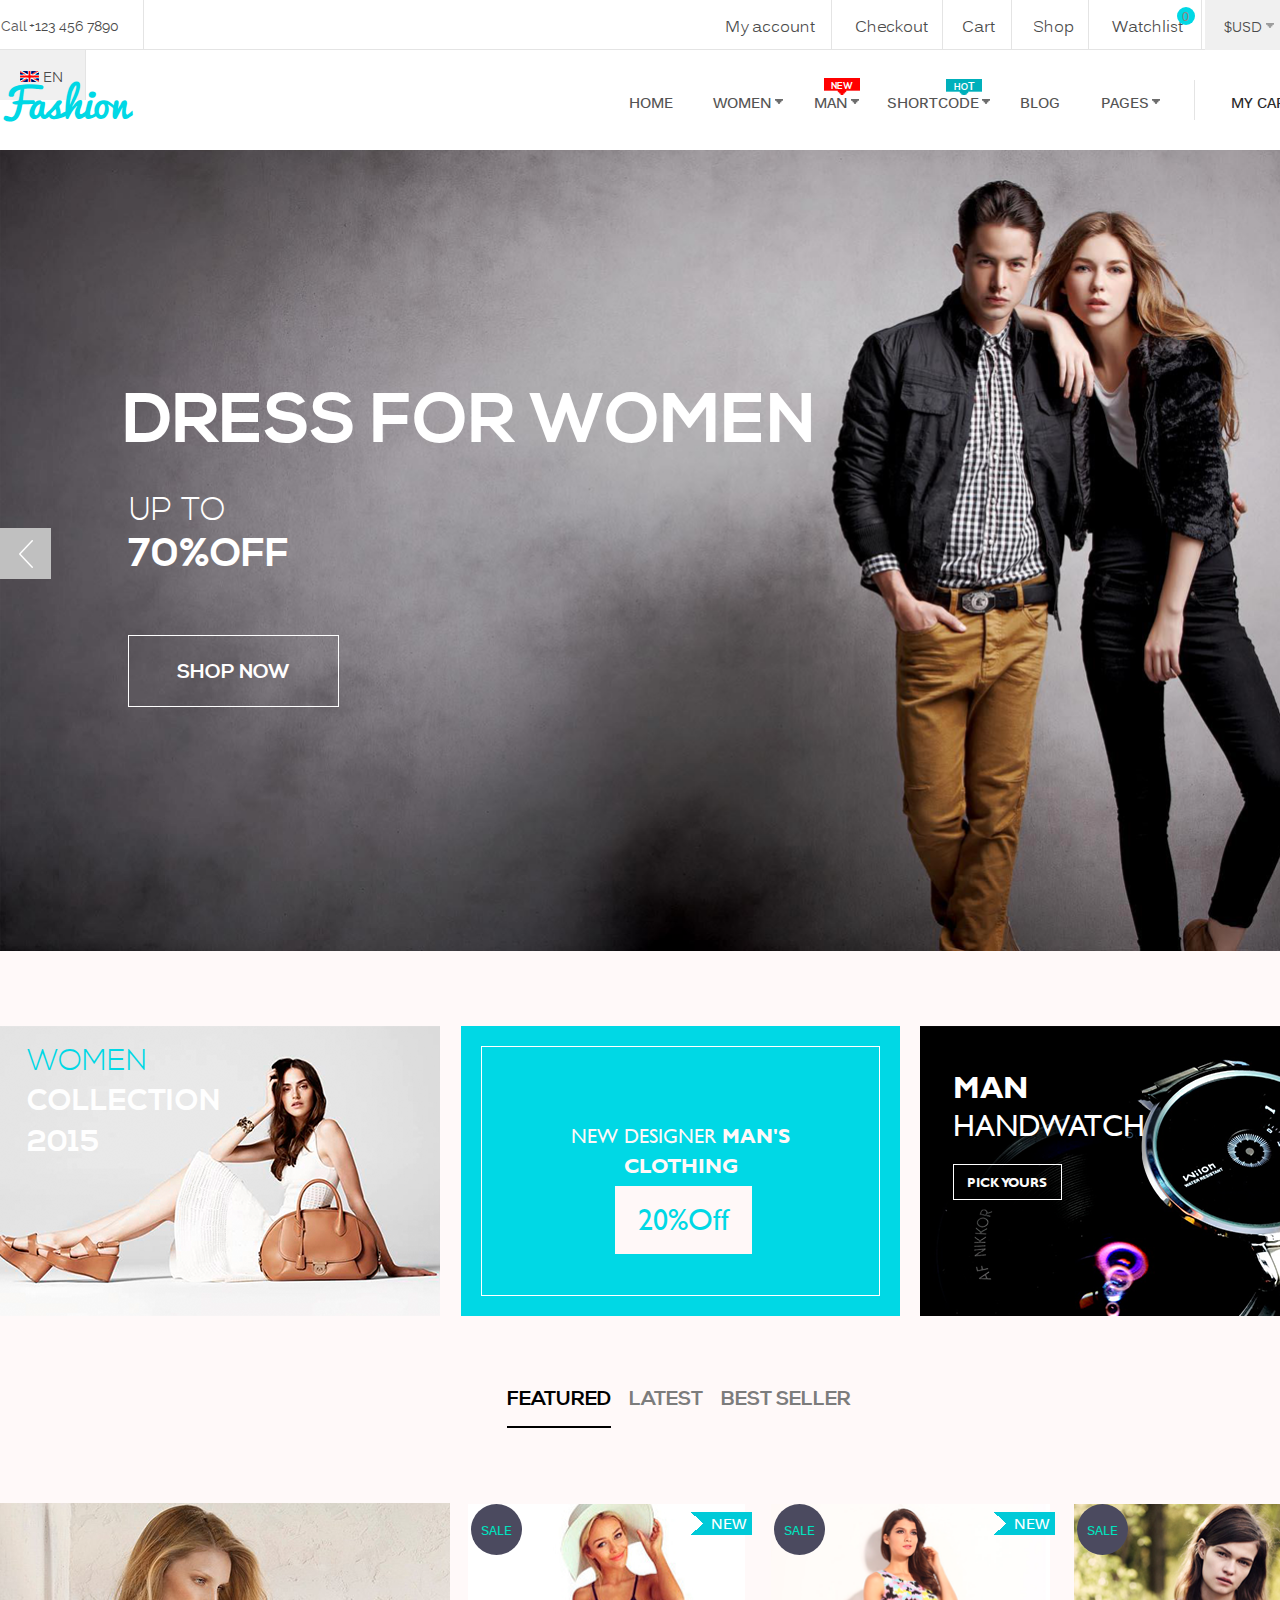
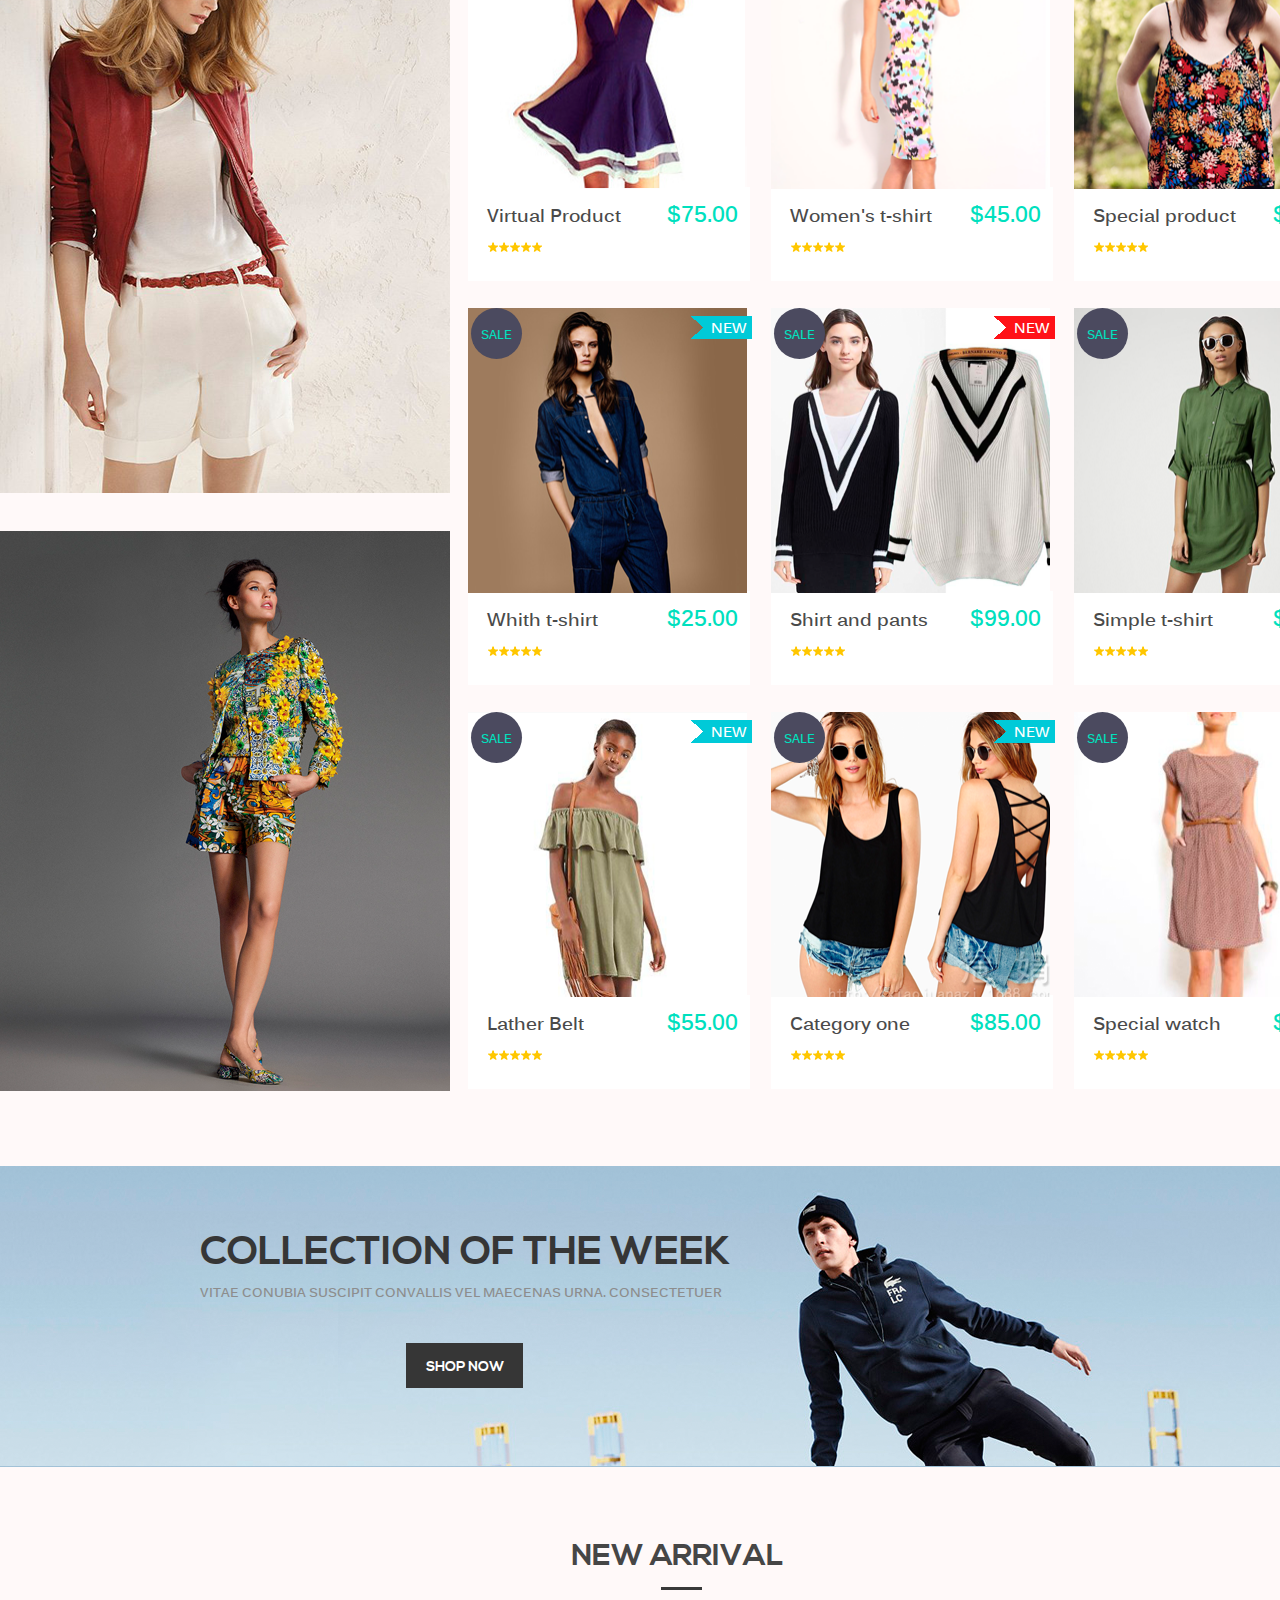
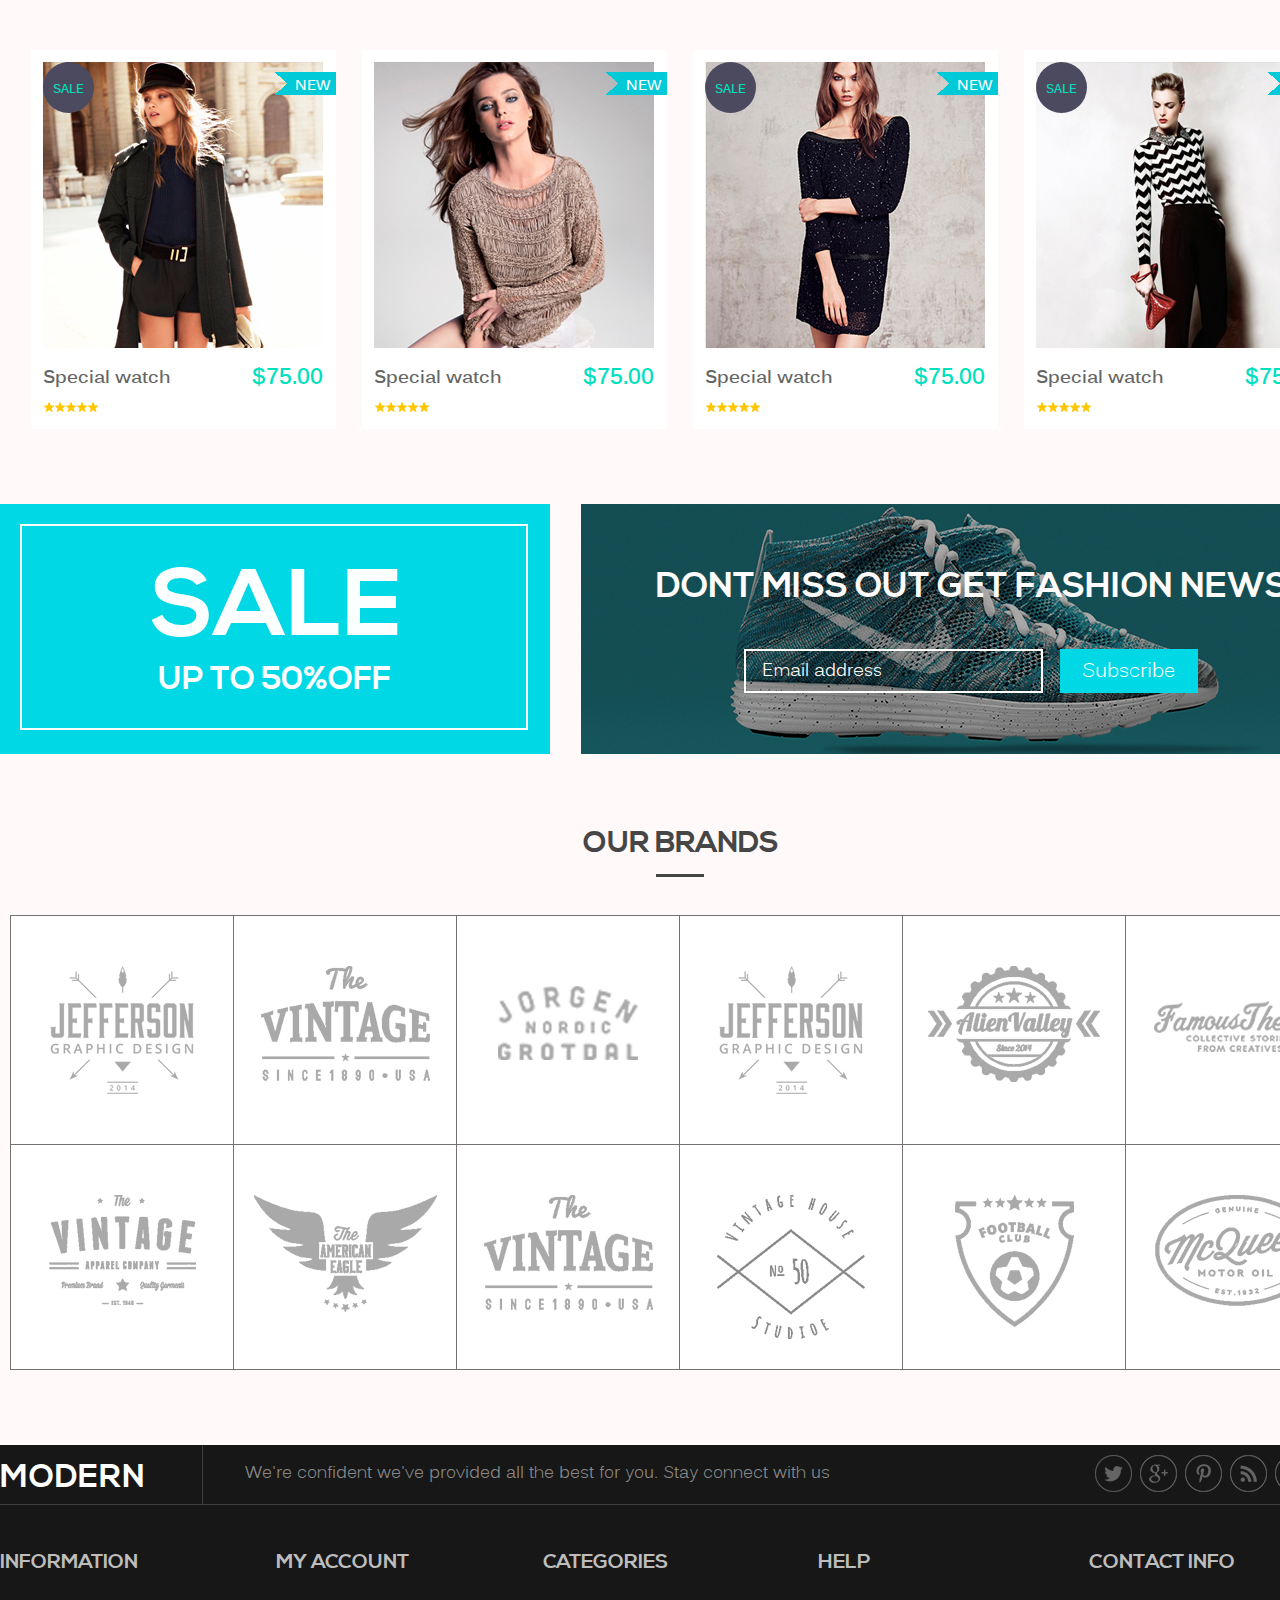
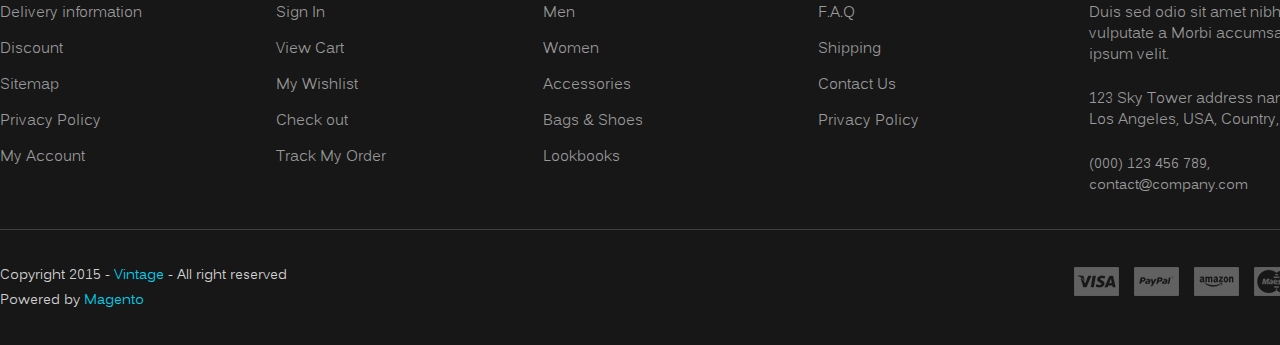
<file: fashion/index.html>
<!DOCTYPE html>
<html>
<head>
	<title>Fashion e-commerce</title>
	<meta charset="utf-8 />
	<meta name='viewport' content='width=device-width'/>
	<meta http-equiv="X-UA-Compatible content="IE=edge />
	<link rel="stylesheet" href="/fashion/css/reset.css"/>
	<link rel="stylesheet" href="/fashion/css/bootstrap.css"/>
	<link rel="stylesheet" href="/fashion/css/base.css"/>
	<link rel="stylesheet" href="/fashion/css/module.css"/>
	<link rel="stylesheet" href="/fashion/css/cosmetic.css"/>
	<script src='/fashion/js/jquery.js' type='text/javascript'></script>
	<script src='/fashion/js/plugin_tabs.js' type='text/javascript'></script>
	<script src='/fashion/js/plugin_stars.js' type='text/javascript'></script>
	<script src='/fashion/js/script_header.js' type='text/javascript'></script>
	<script src='/fashion/js/script_home.js' type='text/javascript'></script>
	<script src='/fashion/js/script_adaptive.js' type='text/javascript'></script>
</head>
<body>

	<div class="wrapper">
		<!--.content-->
		<div class='menu_hidden' id='menu_hidden'>
			<img id='arrow_menu' src='/fashion/img/cross.png'/>
			<div class='menu_hidden_list'>
				<a href='http://zlydnev.ru/fashion/'>WOMEN</a>
				<a href='http://zlydnev.ru/fashion/'>MEN</a>
				<a href='http://zlydnev.ru/fashion/'>ACCESSORIES</a>
				<a href='http://zlydnev.ru/fashion/'>BAGS & SHOES</a>
				<a href='http://zlydnev.ru/fashion/'>LOOKBOOKS</a>
				<a href='http://zlydnev.ru/fashion/' class='full_version'>Полная версия сайта</a>
			</div>
		</div>
		
	<div class='header'>
		<div class='header-1'>
			<div class='header-1_norm'>
			<div class='headbox1 callme'>
				<div class='text'>
					Call<a href='tel:1234567890'><span>+123 456 7890</span></a>
				</div>
			</div>
			<div class='headbox1 account'>
				<a href='#' class='text'>My account</a>
			</div>
			<div class='headbox1 checkout'>
				<a href='#' class='text'>Checkout</a>
			</div>
			<div class='headbox1 cart'>
				<a href='#' class='text'>Cart</a>
			</div>
			<div class='headbox1 shop'>
				<a href='#' class='text'>Shop</a>
			</div>
			<div class='headbox1 watchlist'>
				<a href='#' class='text'>Watchlist</a>	
				<div class='goods watchgoods watch_zeroicon'>0</div>
			</div>
			<div class='headbox1 currency'>
				<div class='small_arrow_menu'>
				<a>
				<div class='dollar'>
					$
				</div>
				<div class='text'>
					USD
				</div>
				</a>
					<div class='gray_arrow'>
						<div class='showCurrency'>
							<a href='#' class='sign'>&#163;GBP</a>
							<a href='#' class='sign'>&#8364;EUR</a>
							<a href='#' class='sign'>&#165;JPY</a>
							<a href='#' class='sign'>&#8355;CFP</a>
						</div>
					</div>
				</div>
			</div>
			<div class='headbox1 language'>
				<div class='flag'></div>
				<div class='text'>
					<a href='#'>EN</a>
				</div>
			</div>
		</div>
		</div>
		
		<div class='header-2'>
		<div class='header-2_norm'>
			<div class='logo'>
				<a href='http://zlydnev.ru/fashion/'>Fashion</a>
			</div>
			<div class='home'>
				<a href='http://zlydnev.ru/fashion/' class='kalinga_bold'>HOME</a>
			</div>
			<div class='women'>
			<div class='small_arrow_menu'>
				<a href='#' class='text kalinga_bold'>WOMEN</a>
				<div class='black_arrow'>
					<div class='nav_show women_show'>
						<a href='http://zlydnev.ru/fashion/product.php'>Blouses</a>
						<a href='http://zlydnev.ru/fashion/product.php'>Skirts</a>
						<a href='http://zlydnev.ru/fashion/product.php'>Shoes</a>
					</div>
				</div>
			</div>
			</div>
			<div class='man'>
				<div class='sticker new_small'>NEW</div>
				<a href='#' class='text kalinga_bold'>MAN</a>
				<div class='black_arrow'>
					<div class='nav_show man_show'>
						<a href='http://zlydnev.ru/fashion/product.php'>T-shirts</a>
						<a href='http://zlydnev.ru/fashion/product.php'>Pants</a>
						<a href='http://zlydnev.ru/fashion/product.php'>Costumes</a>
					</div>
				</div>
			</div>
			<div class='shortcode'>
				<div class='sticker hot'>HO<span>T</span></div>
				<a href='#' class='text'>SHORTCODE</a>
				<div class='black_arrow'>
					<div class='nav_show shortcode_show'>
						<a href='http://zlydnev.ru/fashion/product.php'>T-shirts</a>
						<a href='http://zlydnev.ru/fashion/product.php'>Pants</a>
						<a href='http://zlydnev.ru/fashion/product.php'>Costumes</a>
					</div>
				</div>
			</div>
			<div class='blog'>
				<a href='http://zlydnev.ru/fashion/' class='text kalinga_bold'>BLOG</a>
			</div>
			<div class='pages'>
				<a href='#' class='text kalinga_bold'>PAGES</a>
				<div class='black_arrow'>
					<div class='nav_show pages_show'>
						<a href='http://zlydnev.ru/fashion/product.php'>Blouses</a>
						<a href='http://zlydnev.ru/fashion/product.php'>Skirts</a>
						<a href='http://zlydnev.ru/fashion/product.php'>Shoes</a>
					</div>
				</div>
			</div>
			<div class='my_cart'>
				<a href='#' class='text kalinga_bold'>MY CART</a>
			</div>
			<div class='buy'>
				<a href='#' class='buy_cart'></a>
				<div class='zeroicon'>0</div>
			</div>
			<input type='text' placeholder='Search' class='inputSearch'/>
			<div class='search'>
				<div class='loupe'></div>
			</div>
		</div>
		</div>
	</div>
		
		<div class='arrow_header'></div>
		
		<div class='content'>
			<div class='content-1'>
				<div class='slider'>
					<div class='slider_butt slider_butt_1 left'>
						<div class='slider_arrow left'></div>
					</div>
				
					<div class='slider_butt slider_butt_1 right'>
						<div class='slider_arrow right'></div>
					</div>
					<div class='slides'>
						<div class='slide shown first_slide'>
							<img src='/fashion/img/banner1.png'/>
							<div class='title'>DRESS FOR WOMEN</div>
							<div class='text1'>UP TO</div>
							<div class='text2'>70%OFF</div>
							<a href='http://zlydnev.ru/fashion/product.php' class='link'>SHOP NOW</a>
						</div>
						<div class='slide'>
							<img src='/fashion/img/slide2.jpg'/>
							<div class='title'>AUTUMN 2015</div>
							<div class='text1'>UP TO</div>
							<div class='text2'>50%OFF</div>
							<a href='http://zlydnev.ru/fashion/index_angular.php' class='link'>SHOP NOW</a>
						</div>
						<div class='slide slide3'>
							<img src='/fashion/img/slide5.jpg'/>
							<div class='title'>NEW COLLECTION 2016</div>
							<div class='text1'></div>
							<div class='text2'></div>
							<a href='/' class='link'>SHOP NOW</a>
						</div>
						<div class='clear'></div>
					</div>
				</div>
			</div>
			
			
			
			<div class='content-2'>
				<a href='/' class='banner2'>
					<img src='/fashion/img/photo1.png'/>
					<div class='text1'>
						WOMEN
					</div>
					<div class='text2'>
						COLLECTION<br>
						2015
					</div>
				</a>
				
				<a href='/' class='banner3'>
					<div class='banner3_layer'>
						<div class='text'>
							NEW DESIGNER <span>MAN'S<br>
							CLOTHING</span>
						</div>
						<div class='discount'>20%Off</div>
					</div>
				</a>
				
				<div class='banner4'>
					<img src='/fashion/img/photo2.png'/>
					<div class='text1'>MAN</div>
					<div class='text2'>HANDWATCH</div>
					<a href='/'>PICK YOURS</a>
				</div>
				<div class='clear'></div>
			</div>
			
			
			<div class='content-3'>
				
					<div class='part1'>
						<div class='photo1'>
							<img src='/fashion/img/photo3.png'/>
						</div>
						<div class='photo2'>
							<img src='/fashion/img/photo4.png'/>
						</div>
					</div>
					<div class='part2 product plugin_stars'>
						<div class='tabs2'>
							<ul class='tabs_list2'>
								<li class='featured_list'>FEATURED</li>
								<li class='latest_list'>LATEST</li>
								<li class='bestseller_list'>BEST SELLER</li>
							</ul>
							<div class='clear'></div>
							<div class='tabs_content'>
								<div class='tab featured'>
									
											<div class='box box1'>
												<div class='img'>
													<img src='/fashion/img/photo5.png'/>
													<div class='box_hover'>
														<div class='addlayer'></div>
														<a class='square add'><div class='add_cart_layer'></div></a>
														<a class='square favor'><div class='add_favor'></div></a>
													</div>
												</div>
												<div class='sale'>SALE</div>
												<div class='new'>NEW</div>
												<div class='text'>
													<a href='http://zlydnev.ru/fashion/product.php' class='title'>Virtual Product</a>
													<div class='price'>$75.00</div>
													<div class='clear'></div>
													<div class='stars'>
														<div class='star star_yes'></div>
														<div class='star star_yes'></div>
														<div class='star star_yes'></div>
														<div class='star star_yes'></div>
														<div class='star star_yes'></div>
													</div>
												</div>
											</div>
											<div class='box box2'>
												<div class='img'>
													<img src='/fashion/img/photo6.png'/>
													<div class='box_hover'>
														<div class='addlayer'></div>
														<a class='square add'><div class='add_cart_layer'></div></a>
														<a class='square favor'><div class='add_favor'></div></a>
													</div>
												</div>
												<div class='sale'>SALE</div>
												<div class='new'>NEW</div>
												<div class='text'>
													<a href='http://zlydnev.ru/fashion/product.php' class='title'>Women's t-shirt</a>
													<div class='price'>$45.00</div>
													<div class='clear'></div>
													<div class='stars'>
														<div class='star star_yes'></div>
														<div class='star star_yes'></div>
														<div class='star star_yes'></div>
														<div class='star star_yes'></div>
														<div class='star star_yes'></div>
													</div>
												</div>
											</div>
											<div class='box box3'>
												<div class='img'>
													<img src='/fashion/img/photo7.png'/>
													<div class='box_hover'>
														<div class='addlayer'></div>
														<a class='square add'><div class='add_cart_layer'></div></a>
														<a class='square favor'><div class='add_favor'></div></a>
													</div>
												</div>
												<div class='sale'>SALE</div>
												<div class='text'>
													<a href='http://zlydnev.ru/fashion/product.php' class='title'>Special product</a>
													<div class='price'>$72.00</div>
													<div class='clear'></div>
													<div class='stars'>
														<div class='star star_yes'></div>
														<div class='star star_yes'></div>
														<div class='star star_yes'></div>
														<div class='star star_yes'></div>
														<div class='star star_yes'></div>
													</div>
												</div>
											</div>
									
									
										<div class='box box4'>
											<div class='img'>
												<img src='/fashion/img/photo8.png'/>
												<div class='box_hover'>
													<div class='addlayer'></div>
													<a class='square add'><div class='add_cart_layer'></div></a>
													<a class='square favor'><div class='add_favor'></div></a>
												</div>
											</div>
											<div class='sale'>SALE</div>
											<div class='new'>NEW</div>
											<div class='text'>
												<a href='http://zlydnev.ru/fashion/product.php' class='title'>Whith t-shirt</a>
												<div class='price'>$25.00</div>
												<div class='clear'></div>
												<div class='stars'>
													<div class='star star_yes'></div>
													<div class='star star_yes'></div>
													<div class='star star_yes'></div>
													<div class='star star_yes'></div>
													<div class='star star_yes'></div>
												</div>
											</div>
										</div>
										<div class='box box5'>
											<div class='img'>
												<img src='/fashion/img/photo9.png'/>
												<div class='box_hover'>
													<div class='addlayer'></div>
													<a class='square add'><div class='add_cart_layer'></div></a>
													<a class='square favor'><div class='add_favor'></div></a>
												</div>
											</div>
											<div class='sale'>SALE</div>
											<div class='new new_2'>NEW</div>
											<div class='text'>
												<a href='http://zlydnev.ru/fashion/product.php' class='title'>Shirt and pants</a>
												<div class='price'>$99.00</div>
												<div class='clear'></div>
												<div class='stars'>
													<div class='star star_yes'></div>
													<div class='star star_yes'></div>
													<div class='star star_yes'></div>
													<div class='star star_yes'></div>
													<div class='star star_yes'></div>
												</div>
											</div>
										</div>
										<div class='box box6'>
											<div class='img'>
												<img src='/fashion/img/photo10.png'/>
												<div class='box_hover'>
													<div class='addlayer'></div>
													<a class='square add'><div class='add_cart_layer'></div></a>
													<a class='square favor'><div class='add_favor'></div></a>
												</div>
											</div>
											<div class='sale'>SALE</div>
											<div class='new'>NEW</div>
											<div class='text'>
												<a href='http://zlydnev.ru/fashion/product.php' class='title'>Simple t-shirt</a>
												<div class='price'>$20.00</div>
												<div class='clear'></div>
												<div class='stars'>
													<div class='star star_yes'></div>
													<div class='star star_yes'></div>
													<div class='star star_yes'></div>
													<div class='star star_yes'></div>
													<div class='star star_yes'></div>
												</div>
											</div>
										</div>
									
									
										<div class='box box7'>
											<div class='img'>
												<img src='/fashion/img/photo11.png'/>
												<div class='box_hover'>
													<div class='addlayer'></div>
													<a class='square add'><div class='add_cart_layer'></div></a>
													<a class='square favor'><div class='add_favor'></div></a>
												</div>
											</div>
											<div class='sale'>SALE</div>
											<div class='new'>NEW</div>
											<div class='text'>
												<a href='http://zlydnev.ru/fashion/product.php' class='title'>Lather Belt</a>
												<div class='price'>$55.00</div>
												<div class='clear'></div>
												<div class='stars'>
													<div class='star star_yes'></div>
													<div class='star star_yes'></div>
													<div class='star star_yes'></div>
													<div class='star star_yes'></div>
													<div class='star star_yes'></div>
												</div>
											</div>
										</div>
							
										<div class='box box8'>
											<div class='img'>
												<img src='/fashion/img/photo12.png'/>
												<div class='box_hover'>
													<div class='addlayer'></div>
													<a class='square add'><div class='add_cart_layer'></div></a>
													<a class='square favor'><div class='add_favor'></div></a>
												</div>
											</div>
											<div class='sale'>SALE</div>
											<div class='new'>NEW</div>
											<div class='text'>
												<a href='http://zlydnev.ru/fashion/product.php' class='title'>Category one</a>
												<div class='price'>$85.00</div>
												<div class='clear'></div>
												<div class='stars'>
													<div class='star star_yes'></div>
													<div class='star star_yes'></div>
													<div class='star star_yes'></div>
													<div class='star star_yes'></div>
													<div class='star star_yes'></div>
												</div>
											</div>
										</div>
							
										<div class='box box9'>
											<div class='img'>
												<img src='/fashion/img/photo13.png'/>
												<div class='box_hover'>
													<div class='addlayer'></div>
													<a class='square add'><div class='add_cart_layer'></div></a>
													<a class='square favor'><div class='add_favor'></div></a>
												</div>
											</div>
											<div class='sale'>SALE</div>
											<div class='new'>NEW</div>
											<div class='text'>
												<a href='http://zlydnev.ru/fashion/product.php' class='title'>Special watch</a>
												<div class='price'>$75.00</div>
												<div class='clear'></div>
												<div class='stars'>
													<div class='star star_yes'></div>
													<div class='star star_yes'></div>
													<div class='star star_yes'></div>
													<div class='star star_yes'></div>
													<div class='star star_yes'></div>
												</div>
											</div>
										</div>
								
									
								</div>	
								<div class='clear'></div>
								<div class='tab latest'>
									
								</div>
								<div class='tab bestseller'>
									
								</div>
							</div>
						</div>
					</div>
					<div class='clear'></div>
				
			</div><!--.content-3-->
	
			
			<div class='content-4'>
				<div class='banner5'>
					<img src='/fashion/img/banner2.png'/>
					<div class='title'>COLLECTION OF THE WEEK</div>
					<div class='text'>VITAE CONUBIA SUSCIPIT CONVALLIS VEL MAECENAS URNA. CONSECTETUER</div>
					<a href='http://zlydnev.ru/fashion/shop'>SHOP NOW</a>
				</div>
			</div>
			
			
			<div class='content-5'>
				<div class='title'>
					NEW ARRIVAL
					<div class='line'></div>
				</div>
				<div class='product newBoxes plugin_stars'>
					<div class='boxes'>
						<div class='img'>
							<img src='/fashion/img/photo14.png'/>
							<div class='box_hover2'>
								<div class='addlayer addlayer2'></div>
								<a class='square add'><div class='add_cart_layer'></div></a>
								<a class='square favor'><div class='add_favor'></div></a>
							</div>
						</div>
						<div class='sale sale_bottom'>SALE</div>
						<div class='new new_bottom'>NEW</div>
						<a href='http://zlydnev.ru/fashion/product.php' class='title_good'>Special watch</a>
						<div class='price_good'>$75.00</div>
						<div class='clear'></div>
						<div class='stars stars_bottom'>
							<div class='star star_yes'></div>
							<div class='star star_yes'></div>
							<div class='star star_yes'></div>
							<div class='star star_yes'></div>
							<div class='star star_yes'></div>
						</div>
					</div>
				
					<div class='boxes'>
						<div class='img'>
							<img src='/fashion/img/photo15.png'/>
							<div class='box_hover2'>
								<div class='addlayer addlayer2'></div>
								<a class='square add'><div class='add_cart_layer'></div></a>
								<a class='square favor'><div class='add_favor'></div></a>
							</div>
						</div>
						<div class='new new_bottom'>NEW</div>
						<a href='http://zlydnev.ru/fashion/product.php' class='title_good'>Special watch</a>
						<div class='price_good'>$75.00</div>
						<div class='clear'></div>
						<div class='stars stars_bottom'>
							<div class='star star_yes'></div>
							<div class='star star_yes'></div>
							<div class='star star_yes'></div>
							<div class='star star_yes'></div>
							<div class='star star_yes'></div>
						</div>
					</div>
					
				
					<div class='boxes'>
						<div class='img'>
							<img src='/fashion/img/photo16.png'/>
							<div class='box_hover2'>
								<div class='addlayer addlayer2'></div>
								<a class='square add'><div class='add_cart_layer'></div></a>
								<a class='square favor'><div class='add_favor'></div></a>
							</div>
						</div>
						<div class='sale sale_bottom'>SALE</div>
						<div class='new new_bottom'>NEW</div>
						<a href='http://zlydnev.ru/fashion/product.php' class='title_good'>Special watch</a>
						<div class='price_good'>$75.00</div>
						<div class='clear'></div>
						<div class='stars stars_bottom'>
							<div class='star star_yes'></div>
							<div class='star star_yes'></div>
							<div class='star star_yes'></div>
							<div class='star star_yes'></div>
							<div class='star star_yes'></div>
						</div>
					</div>
					

					<div class='boxes boxes4'>
						<div class='img'>
							<img src='/fashion/img/photo17.png'/>
							<div class='box_hover2'>
								<div class='addlayer addlayer2'></div>
								<a class='square add'><div class='add_cart_layer'></div></a>
								<a class='square favor'><div class='add_favor'></div></a>
							</div>
						</div>
						<div class='sale sale_bottom'>SALE</div>
						<div class='new new_bottom'>NEW</div>
						<a href='http://zlydnev.ru/fashion/product.php' class='title_good'>Special watch</a>
						<div class='price_good'>$75.00</div>
						<div class='clear'></div>
						<div class='stars stars_bottom'>
							<div class='star star_yes'></div>
							<div class='star star_yes'></div>
							<div class='star star_yes'></div>
							<div class='star star_yes'></div>
							<div class='star star_yes'></div>
						</div>
					</div>
				</div>
				<div class='clear'></div>
			</div>
			
			
			<div class='content-6'>
				<div class='banner6'>
					<a href='/' class='banner6_block'>
						<div class='banner6_text1'>SALE</div>
						<div class='banner6_text2'>UP TO 50%OFF</div>
					</a>
				</div>
				<div class='banner7'>
					<img src='/fashion/img/banner3.png'/>
					<div class='title'>DONT MISS OUT GET FASHION NEWS</div>
					<form method='post' name='Subscribe'>
						<div class='email'>
							<input name='email' placeholder='Email address'/>
						</div>
						<a href='http://zlydnev.ru/fashion/form.php'>Subscribe</a>
					</form>
				</div>
				<div class='clear'></div>
			</div>
			
			
			<div class='content-7'>
				<div class='title'>
					OUR BRANDS
					<div class='line'></div>
				</div>
				<div class='brands'>
					<a href='#' class='brand'>
						<img src='/fashion/img/logo1.png'/>
					</a>
					<a href='#' class='brand'>
						<img src='/fashion/img/logo6.png'/>
					</a>
					<a href='#' class='brand'>
						<img class='jorg' src='/fashion/img/logo2.png'/>
					</a>
					<a href='#' class='brand'>
						<img src='/fashion/img/logo1.png'/>
					</a>
					<a href='#' class='brand'>
						<img src='/fashion/img/logo4.png'/>
					</a>
					<a href='#' class='brand brand_last'>
						<img class='famous' src='/fashion/img/logo5.png'/>
					</a>
					<a href='#' class='brand'>
						<img src='/fashion/img/logo7.png'/>
					</a>
					<a href='#' class='brand'>
						<img src='/fashion/img/logo8.png'/>
					</a>
					<a href='#' class='brand'>
						<img src='/fashion/img/logo6.png'/>
					</a>
					<a href='#' class='brand'>
						<img src='/fashion/img/logo9.png'/>
					</a>
					<a href='#' class='brand'>
						<img src='/fashion/img/logo10.png'/>
					</a>
					<a href='#' class='brand brand_last'>
						<img src='/fashion/img/logo11.png'/>
					</a>
					<div class='clear'></div>
				</div>
			</div>
			
			
		</div>
		
	</div><!--.wrapper -->
	
	<div class='footer'>
			<div class='footer-1'>
			<div class='footer-1-norm'>
				<div class='style'>
					<div class='text'>
						MODERN
					</div>
				</div>
				<div class='motto'>
					<div class='text'>
						We're confident we've provided all the best for you. Stay connect with us
					</div>			
				</div>
				<div class='social'>
					<a href='#' class='twit'></a>
					<a href='#' class='google'></a>
					<a href='#' class='pint'></a>
					<a href='#' class='rss'></a>
					<a href='#' class='link'></a>
					<a href='#' class='facebook'></a>
					<div class='clear'></div>
				</div>
			</div>
			</div>
			<div class='footer-2'>
			<div class='footer-2-norm'>
				<div class='footer-2-col info'>
					<h1>INFORMATION</h1>
					<a href='/'>Delivery information</a>
					<a href='/'>Discount</a>
					<a href='/'>Sitemap</a>
					<a href='/'>Privacy Policy</a>
					<a href='/'>My Account</a>
				</div>
				<div class='footer-2-col my_acc'>
					<h1>MY ACCOUNT</h1>
					<a href='/'>Sign In</a>
					<a href='/'>View Cart</a>
					<a href='/'>My Wishlist</a>
					<a href='/'>Check out</a>
					<a href='/'>Track My Order</a>
				</div>
				<div class='footer-2-col categ'>
					<h1>CATEGORIES</h1>
					<a href='/'>Men</a>
					<a href='/'>Women</a>
					<a href='/'>Accessories</a>
					<a href='/'>Bags & Shoes</a>
					<a href='/'>Lookbooks</a>
				</div>
				<div class='footer-2-col help'>
					<h1>HELP</h1>
					<a href='/'>F.A.Q</a>
					<a href='/'>Shipping</a>
					<a href='/'>Contact Us</a>
					<a href='/'>Privacy Policy</a>
				</div>
				<div class='footer-2-col contacts'>
					<h1>CONTACT INFO</h1>
					<div class='cont1'>
						Duis sed odio sit amet nibh<br>
						vulputate a Morbi accumsan<br>
						ipsum velit.
					</div>
					<div class='cont2'>
						123 Sky Tower address name,<br>
						Los Angeles, USA, Country, 01234
					</div>
					<div class='cont3'>
						<a class='cont3_tel' href='tel:(000) 123 456 789'>(000) 123 456 789</a><div class='cont3_sign'>,</div>
						<div class='clear'></div>
						<a class='cont3_mail' href='mailto:contact@company.com'>contact@company.com</a>
					</div>
				</div>
			</div>
			</div>
			<div class='footer-3'>
				<div class='footer-3-norm'>
					<div class='copyright'>
						<div class='text'>
							Copyright 2015 - <a>Vintage</a> - All right reserved<br>
							Powered by <a>Magento</a>
						</div>
					</div>
					<div class='payment'>
						<a href='#' class='visa'></a>
						<a href='#' class='paypal'></a>
						<a href='#' class='amazon'></a>
						<a href='#' class='maestro'></a>
						<a href='#' class='amex'></a>
					</div>
				</div>
			</div>
		</div>
	
	
</body>

</html>
</file>
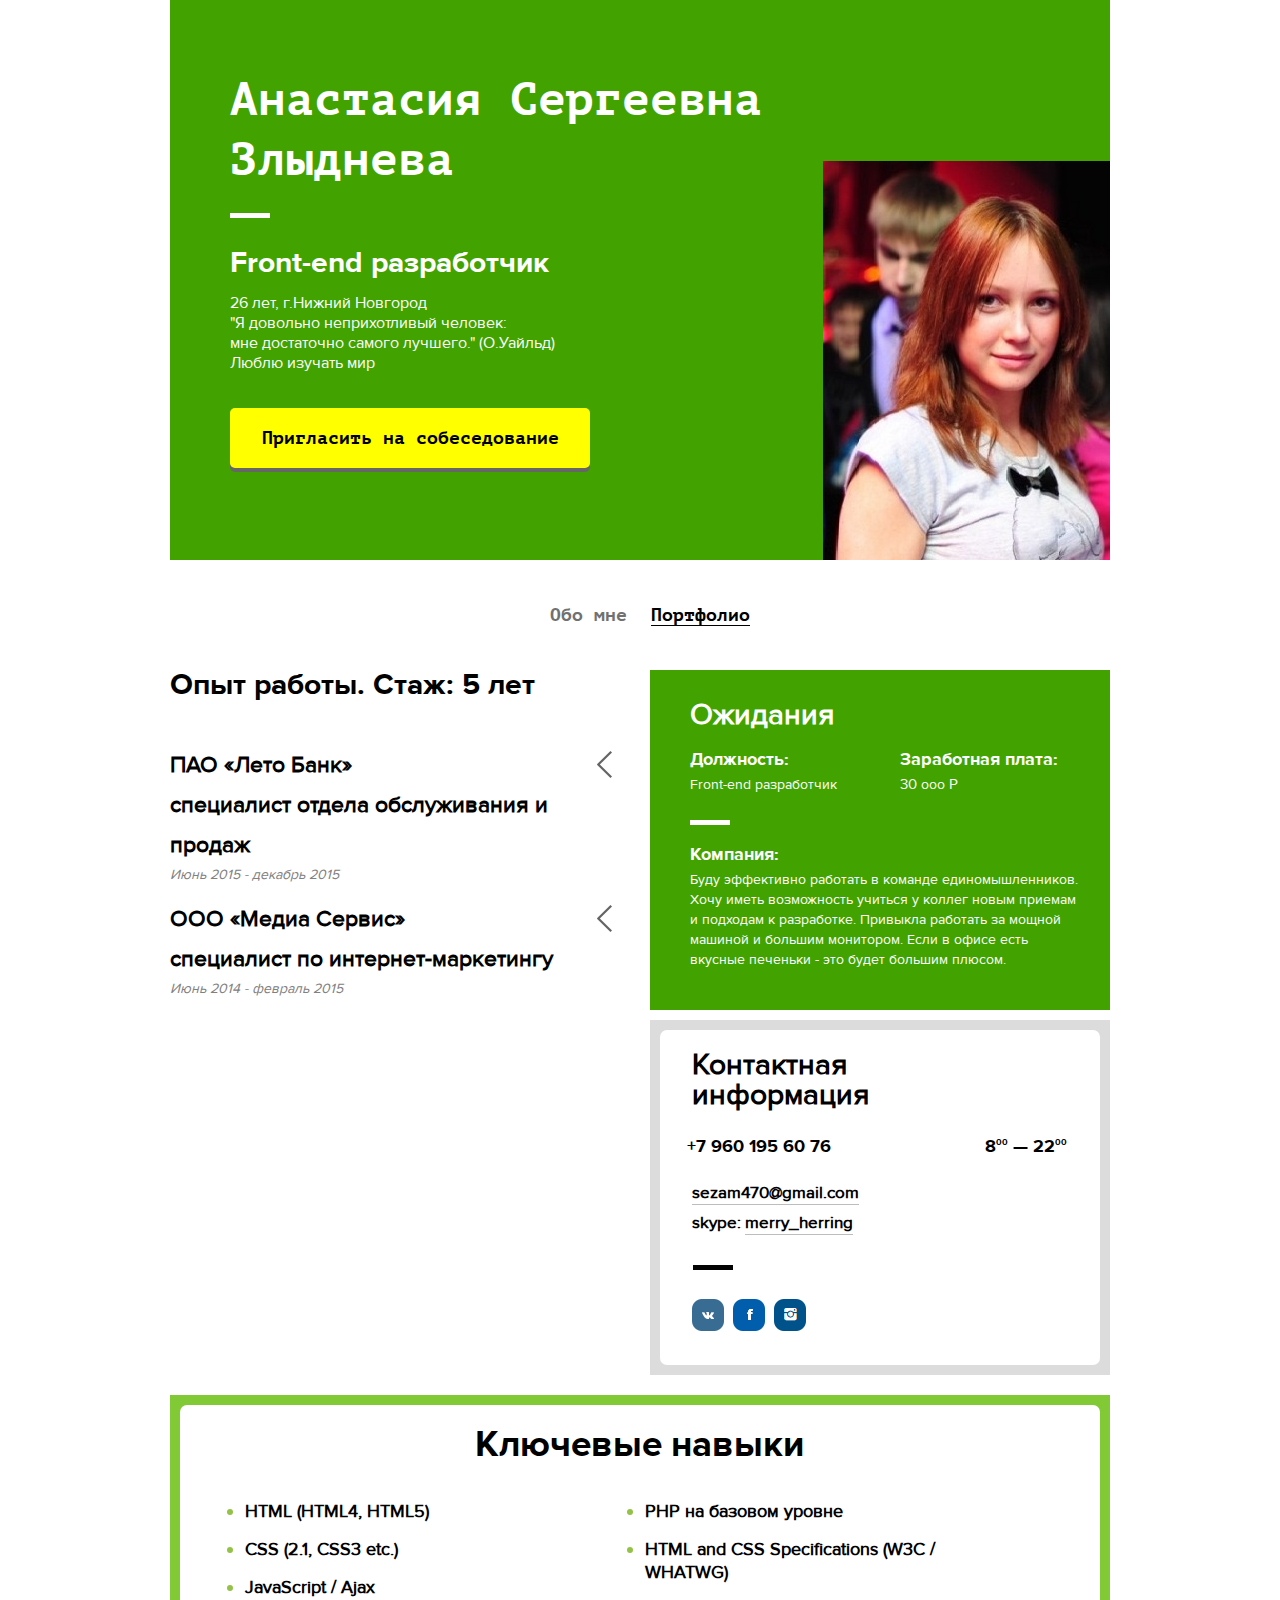
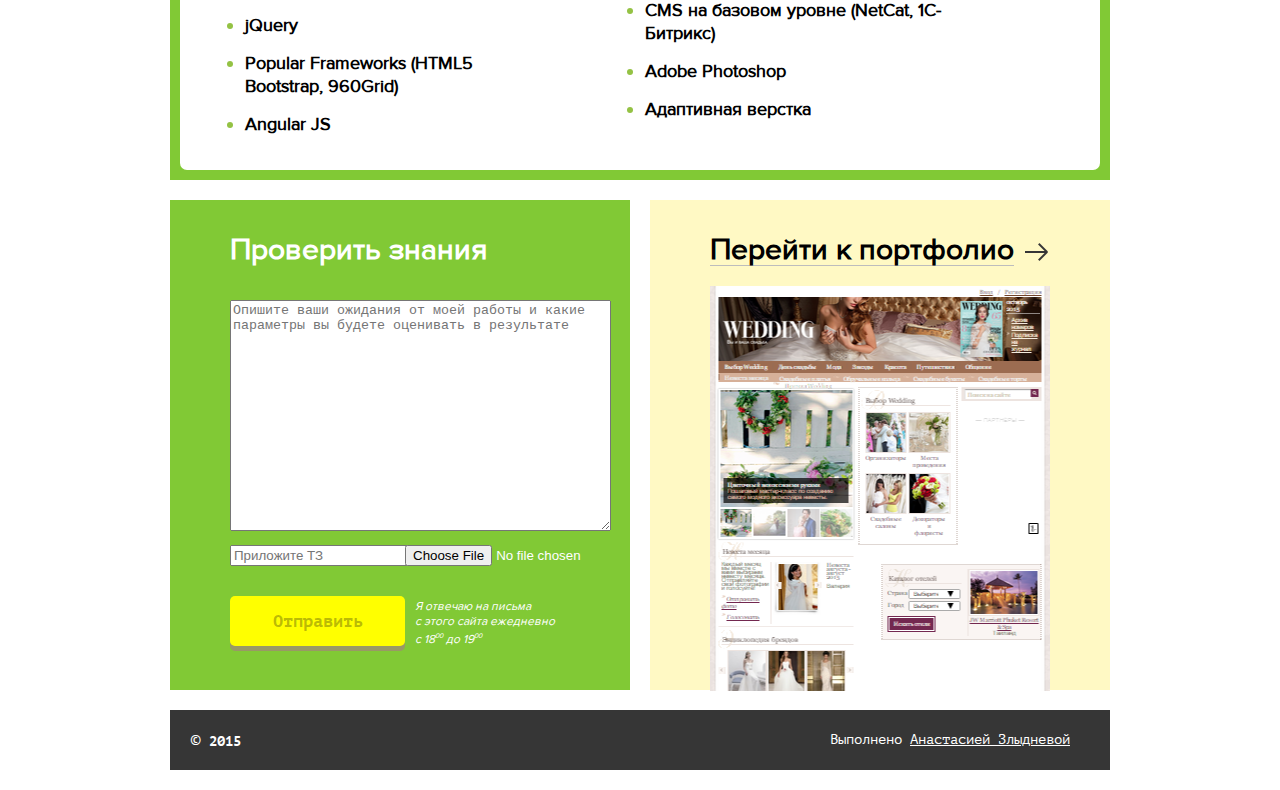
<file: works/rezume/index.html>
<!DOCTYPE HTML>
<html>
<head>
    <title>Cайт Злыдневой Анастасии Сергеевны</title>
	<meta http-equiv="Content-Type" content="text/html; charset=utf-8">
	<meta name="Publisher-Email" content="sezam470@gmail.com">
	<link rel="stylesheet" type="text/css" href="/works/rezume/css/style.css">
	<link rel="stylesheet" type="text/css" href="/works/rezume/css/reset.css">
	<link rel="stylesheet" type="text/css" href="/works/rezume/css/960.css">
	<script src='/works/rezume/js/jquery.js' type='text/javascript'></script>
	<script src="/works/rezume/js/home.js" type="text/javascript"></script>
</head>
<body>
	
		<div class="container_12 header">
			<div class="grid_12">
				<div class="header-pad">
					<div class="col-1"></div>
					<div class="col-7">
						<h1 class="h1" id="top">Анастасия Сергеевна Злыднева</h1>
						<img src="/works/rezume/img/white-line.png">
						<h2 class="h2">Front-end разработчик</h2>
						<p class="h5">26 лет, г.Нижний Новгород<br>
						"Я довольно неприхотливый человек:<br>мне достаточно самого лучшего." (О.Уайльд)<br>
						Люблю изучать мир</p>
						<p><button name="interviewInvite" type="submit" on-click="document.">Пригласить на собеседование</button></p>
					</div>
					<div class="col-4"></div>
				</div>
			</div>
		</div>

		<div class="container_12 navigation">
			<div class="grid_12">
				<ul class="top-menu">
					<li>Обо мне</li>
					<li class="underline-black"><a href="/works/rezume/portfolio.html">Портфолио</a></li>
				</ul>
			</div>
		</div>
	
	<div class="container_12 section">
			<div class="grid_6">
				<div class="experience">
					<h2>Опыт работы. Стаж: 5 лет</h2>
						<div class="work1">
							<div class="workplace">
								<h3 class="h3">ПАО &laquo;Лето Банк&raquo;<br>специалист отдела обслуживания и продаж</h3>
							</div>
							<div class="workshow"></div>
							<div class="clear"></div>
							<div><i class="i">Июнь 2015 - декабрь 2015</i></div>
							<div class="tasks">
								<h4 class="h4">Задачи:</h4>
									<ul>
										<li>Консультирование клиентов по продуктам/ услугам Банка</li>
										<li>Предварительные расчёты по банковским продуктам</li>
									</ul>
							</div>
						</div>
						<div class="work2">
							<div class="workplace">
								<h3 class="h3">ООО &laquo;Медиа Сервис&raquo;<br>специалист по интернет-маркетингу</h3>
							</div>
							<div class="workshow"></div>
							<div class="clear"></div>
							<div><i class="i">Июнь 2014 - февраль 2015</i></div>
							<div class="tasks">
								<h4 class="h4">Задачи:</h4>
										<ul>
											<li>Создание и ведение рекламных кампаний в Яндекс.Директ и Google Adwords</li>
											<li>Анализ эффективности рекламных кампаний в Яндекс.Метрике и Google Analytics</li>
										</ul>
							</div>
						</div>
				</div>
			</div>
		
			<div class="grid_6">
				<div class="top-small">
					<h2 class="h2">Ожидания</h2>
						<div class="col-2">
							<h4 class="h4">Должность:</h4>
							<p class="p">Front-end разработчик</p>
						</div>
						<div class="col-2">
							<h4 class="h4">Заработная плата:</h4>
							<p class="money">30 <span>ооо</span> Р</p>
						</div>
						<div class="clear"></div>
						<img src="/works/rezume/img/white-line.png">
						<div class="company">
							<h4 class="h4">Компания:</h4>
							<p class="p">
							Буду эффективно работать в команде единомышленников.<br>
							Хочу иметь возможность учиться у коллег новым приемам<br>
							и подходам к разработке. Привыкла работать за мощной<br>
							машиной и большим монитором. Если в офисе есть<br>
							вкусные печеньки - это будет большим плюсом.
							</p>
						</div>
				</div>
				
				<div class="lower-small">
					<div class="lower-small-pad">
						<h2 class="h2">Контактная<br>информация</h2>
						<div class="col-2 telnumb">
							<p>+7 960 195 60 76</p>
						</div>
						<div class="col-2 time">
							<p>8<span>00</span> &#8212; 22<span>00</span></p>
						</div>
						<div class="clear"></div>
						<div class="social">
							<p><span class="underline-grey">sezam470@gmail.com</span><br>skype: <span class="underline-grey">merry_herring</span></p>
						</div>
						<div class="black-line">
							<img src="/works/rezume/img/black-line.png">
						</div>
						<div class="icons">
							<a href="https://vk.com/an_zlydneva" target="_blank"><img src="/works/rezume/img/icon1.png"
								alt="Страничка ВКонтакте" title="Страничка ВКонтакте"></a>
							<img src="/works/rezume/img/icon2.png" alt="Страничка в Facebook" title="Страничка в Facebook">
							<img src="/works/rezume/img/icon3.png" alt="Аккаунт в Instagram" title="Аккаунт в Instagram">
						</div>
					</div>
				</div>
			</div>
	</div>
	
		<div class="container_12 section cont-margin">
			<div class="grid_12 average-color">
				<div class="average">
							<h2 class="h2">Ключевые навыки</h2>
							<ul>
								<li><span>HTML (HTML4, HTML5)</span></li>
								<li><span>CSS (2.1, CSS3 etc.)</span></li>
								<li><span>JavaScript / Ajax</span></li>
								<li><span>jQuery</span></li>
								<li><span>Popular Frameworks (HTML5</br>Bootstrap, 960Grid)</span></li>
								<li><span>Angular JS</span></li>
							</ul>
							<ul>
								<li><span>PHP на базовом уровне</span></li>
								<li><span>HTML and CSS Specifications (W3C /<br>WHATWG)</span></li>
								<li><span>CMS на базовом уровне (NetCat, 1С-Битрикс)</span></li>
								<li><span>Adobe Photoshop</span></li>
								<li><span>Aдаптивная верстка</span></li>
							</ul>
				</div>
			</div>
		</div>
	
	<div class="container_12 section cont-margin">
		<div class="grid_6">
			<div class="lower-left-module">
					<h2 class="h2">Проверить знания</h2>	
				<form name="knowledgeCheck" action="/assets/php/mail_form.php" method="post" enctype="multipart/form-data">
					<textarea name="expectations" rows="15" cols="45"
					placeholder="Опишите ваши ожидания от моей работы и какие параметры вы будете оценивать в результате"></textarea>
				<p>
					<div class="TZ"><input name="jobSend" type="text" placeholder="Приложите ТЗ"></div>
					<div class="file"><input name="fileAttach" type="file"></div>
					<div class="clear"></div>
				</p>
				<div class="button">
					<button type="submit" name="sent" disabled>Отправить</button>
				</div>
				<div class="near-button">
					<p>Я отвечаю на письма<br>с этого сайта ежедневно<br>с 18<span>00</span> до 19<span>00</span></p>
				</div>
				<div class="clear"></div>
				</form>
			</div>
		</div>
		
		<div class="grid_6">
			<div class="lower-right-module">
				<div class="Title"><h2 class="h2"><a class="underline-grey" href="/works/rezume/portfolio.html">Перейти к портфолио</a></h2></div>
				<a class="arrow" href="/works/rezume/portfolio.html"><img src="/works/rezume/img/arrow.png"></a>
				<div class="clear"></div> 
				<a class="screen" href="/works/rezume/portfolio.html"></a>
			</div>
		</div>
	</div>
	
	<div class="container_12 footer cont-margin">
	<div class="grid_12 footer-color">
		<div class="footer-pad">
			<div class="copyright">
				<p><span>&copy;</span> 2015</p>
			</div>
			<div class="autor">
				<p>Выполнено <a href="#top">Анастасией Злыдневой</a></p>
			</div>
		</div>
	</div>
 </div>
	<!--
	<div class="form-sent">
	<h1>Спасибо!</h1>
	<h1>Я  получила ваше задание.</h1>
	</div> -->
 </body>
</html>
</file>
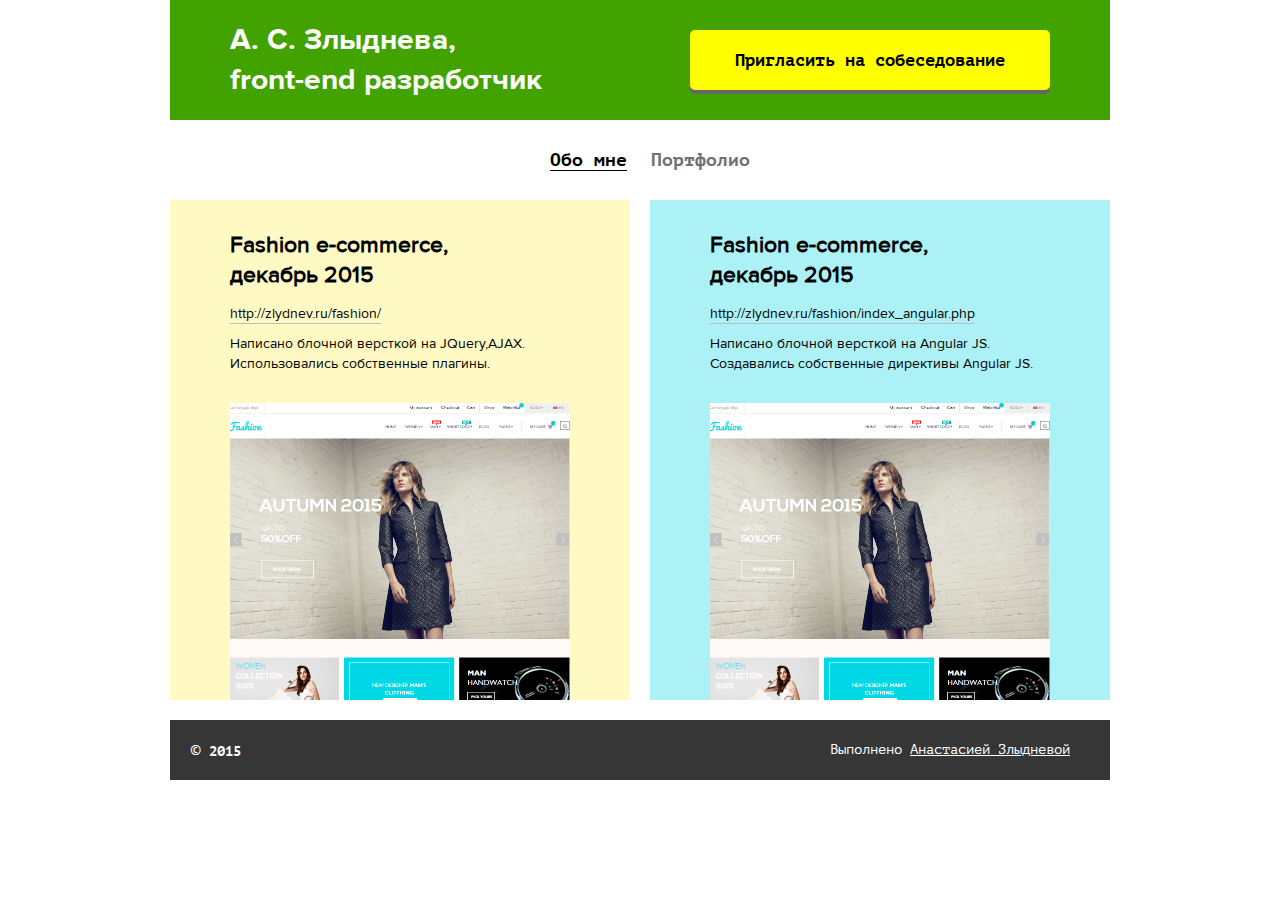
<file: works/rezume/portfolio.html>
<!DOCTYPE HTML>
<html>
<head>
		<title>Портфолио</title>
		<meta http-equiv="Content-Type" content="text/html; charset=utf-8">
		<meta name="Publisher-Email" content="sezam470@gmail.com">
		<link rel="stylesheet" type="text/css" href="/works/rezume/css/reset.css">
		<link rel="stylesheet" type="text/css" href="/works/rezume/css/960.css">
		<link rel="stylesheet" type="text/css" href="/works/rezume/css/style_portf.css">
</head>
<body>


<div class="container_12 header">
	<div class="grid_12">
		<div class="header-pad">
			<div class="col-6">
				<h2 class="h2">А. С. Злыднева,<br>
				front-end разработчик</h2>
			</div>
			<div class="col-6">
				<div class="button">
					<button type="submit" name="sent">Пригласить на собеседование</button>
				</div>
			</div>
		</div>
	</div>
</div>


<div class="container_12 navigation cont-margin">
	<div class="grid_12">
		<ul class="top-menu">
			<li class="underline-black"><a href="/works/rezume/">Обо мне</a></li>
			<li>Портфолио</li>
		</ul>
	</div>
</div>


<div class="container_12 section cont-margin">
	<div class="grid_6">
		<div class="portf-1">
			<h3 class="h3">Fashion e-commerce,<br>декабрь 2015</h3>
			<p class="p"><span class="underline-grey"><a href="http://zlydnev.ru/fashion/" target="_blank">http://zlydnev.ru/fashion/</a></span></p>
			<p class="p">Написано блочной версткой на JQuery,AJAX.<br>
			Использовались собственные плагины.
			</p>
			<a href="http://zlydnev.ru/fashion/" target="_blank" class="screen"><img src="/works/rezume/img/portf_1.png"></a>
		</div>
	</div>
	<div class="grid_6">
		<div class="portf-2">
			<h3 class="h3">Fashion e-commerce,<br>декабрь 2015</h3>
			<p class="p"><span class="underline-grey"><a href="http://zlydnev.ru/fashion/index_angular.php" target="_blank">http://zlydnev.ru/fashion/index_angular.php</a></span></p>
			<p class="p">Написано блочной версткой на Angular JS.<br>
			Создавались собственные директивы Angular JS.</br>
			</p>
			</p>
		<a href="http://zlydnev.ru/fashion/" target="_blank" class="screen"><img src="/works/rezume/img/portf_1.png"></a>
		</div>
	</div>
</div>

<div class="container_12 footer cont-margin">
	<div class="grid_12">
		<div class="footer-pad">
			<div class="copyright">
				<p><span>&copy;</span> 2015</p>
			</div>
			<div class="autor">
				<p>Выполнено <a href="#top">Анастасией Злыдневой</a></p>
			</div>
			<div class="clear"></div>
		</div>
	</div>
</div>


<!--<div class="container_12 section cont-margin">
	<div class="grid_6">
		<div class="portf-3">
			<h3 class="h3">Группа компаний &laquo;АвтоВаз&raquo;,<br>
			сентябрь 2014</h3>
			<p class="p"><span class="underline-grey"><a href="www.avtovaz.ru" target="_blank"></a>www.avtovaz.ru</span></p>
			<p class="p">Developer/Debugging Tools (Chrome Dev Tools,<br>
			Firebug, etc.), CMC 1C Bitrix</p>
			</p>
			<div class="screen"><img src="/works/rezume/img/portf_3.png"></div>
		</div>
	</div>
	
	<div class="grid_6">
		<div class="portf-4">
			<h3 class="h3">Тревел-ритейлер,<br>
			май 2013</h3>
			<p class="p"><span class="underline-grey"><a href="www.agentru.com" target="_blank">www.agentru.com</a></span></p>
			<p class="p">OOCSS / BEM / SMACSS (Modular coding<br>
			methodologies), CMC Joomla
			</p>
			<div class="screen"><img src="/works/rezume/img/portf_4.png"></div>
		</div>
	</div>
</div>


<div class="container_12 section cont-margin">
	<div class="grid_6">
		<div class="portf-5">
			<h3 class="h3">Магазин одежды,<br>
			март 2010</h3>
			<p class="p">
				<span class="underline-grey"><a href="www.lookbook.com" target="_blank">www.lookbook.com</a></span><br>
			</p>
			<ul class="ul">
				<li>Developer/Debugging Tools (Chrome Dev Tools,<br>
				Firebug, etc)</li>
				<li>Website Speed/Performance</li>
				<li>UX/Usability</li>
				<li>Scaffolding, Task Runner tools (Yeoman, Grunt,<br>
				Bower, etc.)</li>
				<li>JavaScript/Ajax</li>
			</ul>
			<p class="p">Для этого проекта нет картинки, т.к. верстка<br>
			осуществлялась другим подрядчиком, в мою задачу<br>
			входила оптимизация под мобильные устройства и<br>
			написание скриптов
			</p>
		</div>
	</div>

	<div class="grid_6">
		<div class="portf-6">
			<h3 class="h3">The Leading Properties of the,<br>
			World, январь 2010</h3>
			<p class="p">
				<span class="underline-grey"><a href="www.tipow.com" target="_blank">www.tipow.com</a></span><br>
			</p>
			<ul class="ul">
				<li>Developer/Debugging Tools (Chrome Dev Tools,<br>
				Firebug, etc)</li>
				<li>Website Speed/Performance</li>
				<li>UX/Usability</li>
				<li>Scaffolding, Task Runner tools (Yeoman, Grunt,<br>
				Bower, etc.)</li>
				<li>JavaScript/Ajax</li>
			</ul>
			<p class="p">Для этого проекта нет картинки, т.к. верстка<br>
			осуществлялась другим подрядчиком, в мою задачу<br>
			входила оптимизация под мобильные устройства и<br>
			написание скриптов
			</p>
		</div>
	</div>
</div>
-->

</body>
</html>
</file>
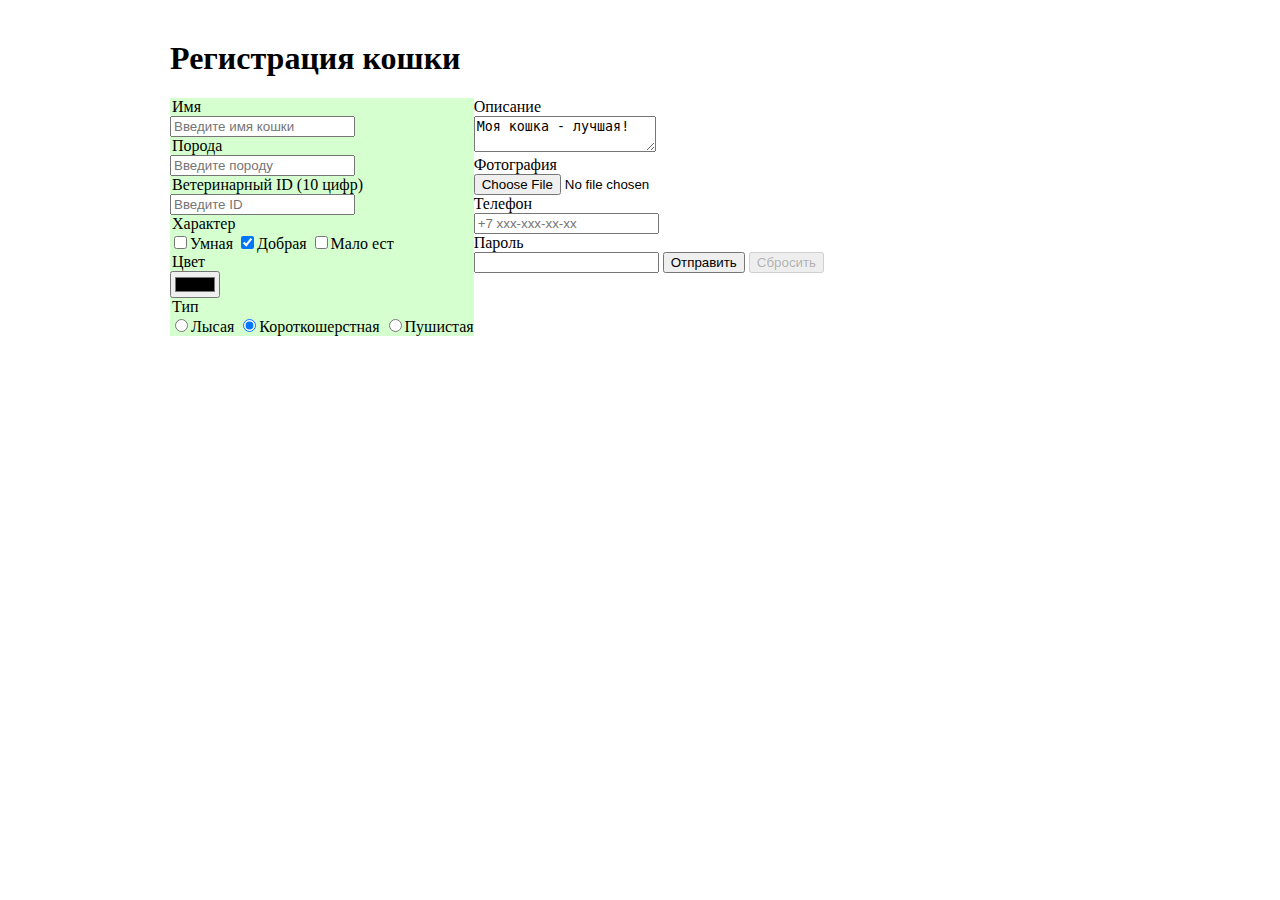
<file: works/rezume/portfolio/form.html>
<!DOCTYPE HTML>
<html>
<head>
	<title>Форма</title>
	<meta http-equiv="Content-Type" content="text/html; charset=utf-8">
	<style>
		.workplace{
			width: 940px;
			margin: 40px auto;
		}
		.form-part--left{
			float: left;
			background-color: rgb(213,255,206);
		}
	</style>
</head>
<body>

<div class="workplace">
		<h1>Регистрация кошки</h1>
		<form action="/assets/php/form.php" name="siteform" method="post">
			<div class="form-part--left">
			
				<legend>Имя</legend>
				<input type="text" name="name" required placeholder="Введите имя кошки">
				
				<legend>Порода</legend>
				<input name="breed" list="breeds" placeholder="Введите породу">
				<datalist id="breeds">
					<option value="Дворовая">
					<option value="Британская короткошерстная">
					<option value="Египетская пучеглазая">
				</datalist>
				
				<legend>Ветеринарный ID (10 цифр)</legend>
				<input type="text" name="vetid" required inputmode="numeric" pattern="[0-9]{10}" placeholder="Введите ID">
				
				<legend>Характер</legend>
				<input type="checkbox" name="um"><span>Умная</span>
				<input type="checkbox" name="dob" checked><span>Добрая</span>
				<input type="checkbox" name="est"><span>Мало ест</span>
				
				<legend>Цвет</legend>
				<input type="color" name="color">
				<legend>Тип</legend>
				<input type="radio" name="type" value="lys"><span>Лысая</span>
				<input type="radio" name="type" value="malo" checked><span>Короткошерстная</span>
				<input type="radio" name="type" value="push"><span>Пушистая</span>
			</div>
			<div class="form-part--right">
			
				<legend>Описание</legend>
				<textarea name="descr" readonly>Моя кошка - лучшая!</textarea>
				
				<legend>Фотография</legend>
				<input type="file" name="image" >
				
				<legend>Телефон</legend>
				<input name="tel" required type="tel" placeholder="+7 xxx-xxx-xx-xx">
				
				<legend>Пароль</legend>
				<input type="password" name="pass" autocomplete="off">
				<button name="submitButton" type="submit">Отправить</button>
				<button type="reset" disabled>Сбросить</button>
				
			</div>
		</form>
		
</div>
</html>
</file>
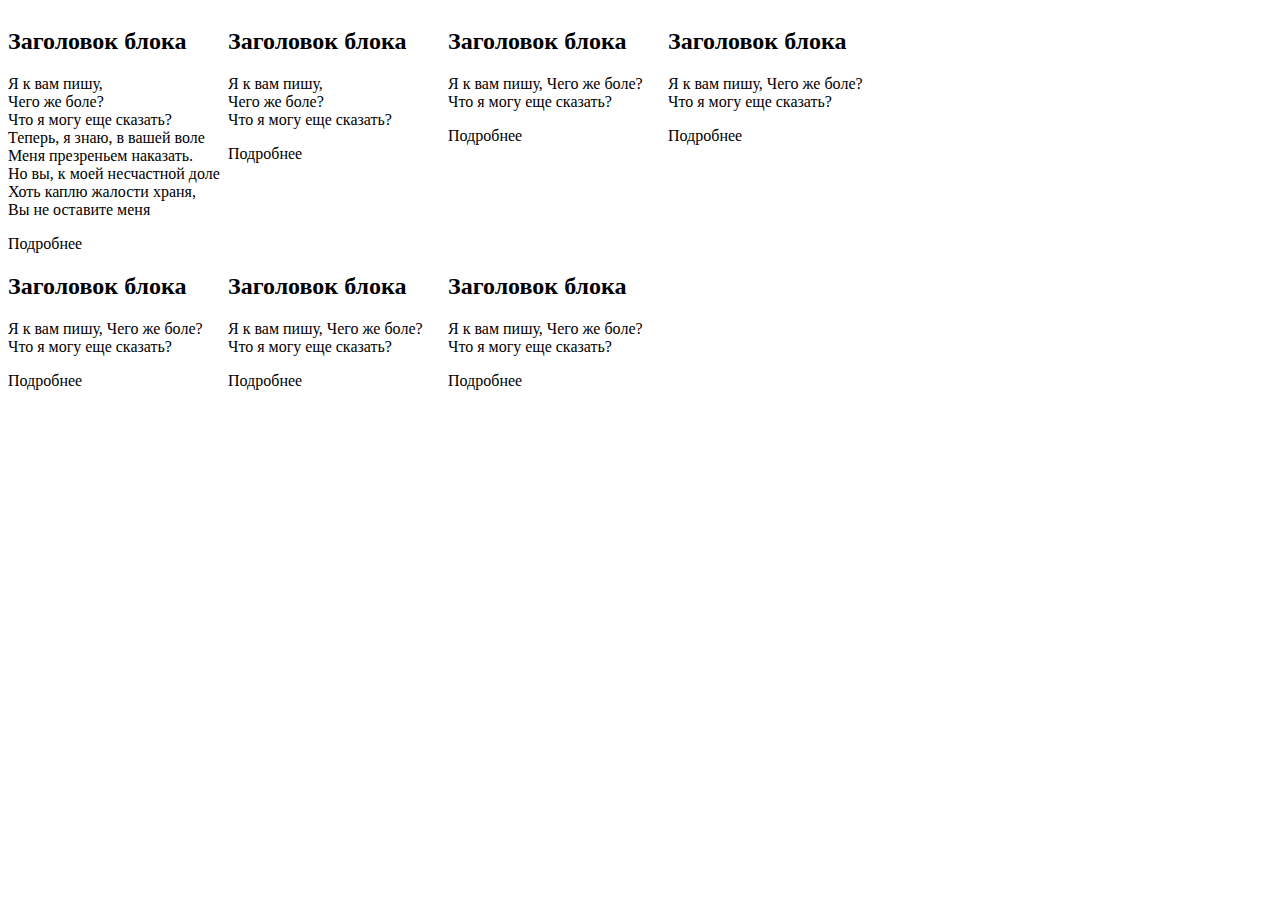
<file: works/rezume/portfolio/list-elements.html>
<!DOCTYPE HTML>
<html>
<head>
	<title>Cайт Злыдневой Анастасии Сергеевны</title>
	<meta http-equiv="Content-Type" content="text/html; charset=utf-8">
	<meta name="Publisher-Email" content="sezam470@gmail.com">
	<link rel="stylesheet" type="text/css" href="../css/style.css">
</head>
<body>
	<div class="row">
	<div class="col-3">
		<h2>Заголовок блока</h2>
		<p>Я к вам пишу,<br>
		Чего же боле?<br>
		Что я могу еще сказать?<br>
		Теперь, я знаю, в вашей воле<br>
		Меня презреньем наказать.<br>
		Но вы, к моей несчастной доле<br>
		Хоть каплю жалости храня,<br>
		Вы не оставите меня<br>
		</p>
		<a href="">Подробнее</a>
	</div>
	<div class="col-3">
		<h2>Заголовок блока</h2>
		<p>Я к вам пишу,<br>
		Чего же боле?<br>
		Что я могу еще сказать?</p>
		<a href="">Подробнее</a>
	</div>
	<div class="col-3">
		<h2>Заголовок блока</h2>
		<p>Я к вам пишу,
		Чего же боле?
		Что я могу еще сказать?</p>
		<a href="">Подробнее</a>
	</div>
	<div class="col-3">
		<h2>Заголовок блока</h2>
		<p>Я к вам пишу,
		Чего же боле?
		Что я могу еще сказать?</p>
		<a href="">Подробнее</a>
	</div>
	</div>
	<div class="row">
		<div class="col-3">
			<h2>Заголовок блока</h2>
			<p>Я к вам пишу,
			Чего же боле?
			Что я могу еще сказать?</p>
			<a href="">Подробнее</a>
		</div>
	<div class="col-3">
		<h2>Заголовок блока</h2>
		<p>Я к вам пишу,
		Чего же боле?
		Что я могу еще сказать?</p>
		<a href="">Подробнее</a>
	</div>
	<div class="col-3">
		<h2>Заголовок блока</h2>
		<p>Я к вам пишу,
		Чего же боле?
		Что я могу еще сказать?</p>
		<a href="">Подробнее</a>
	</div>
	</div>
</body>
</html>
</file>
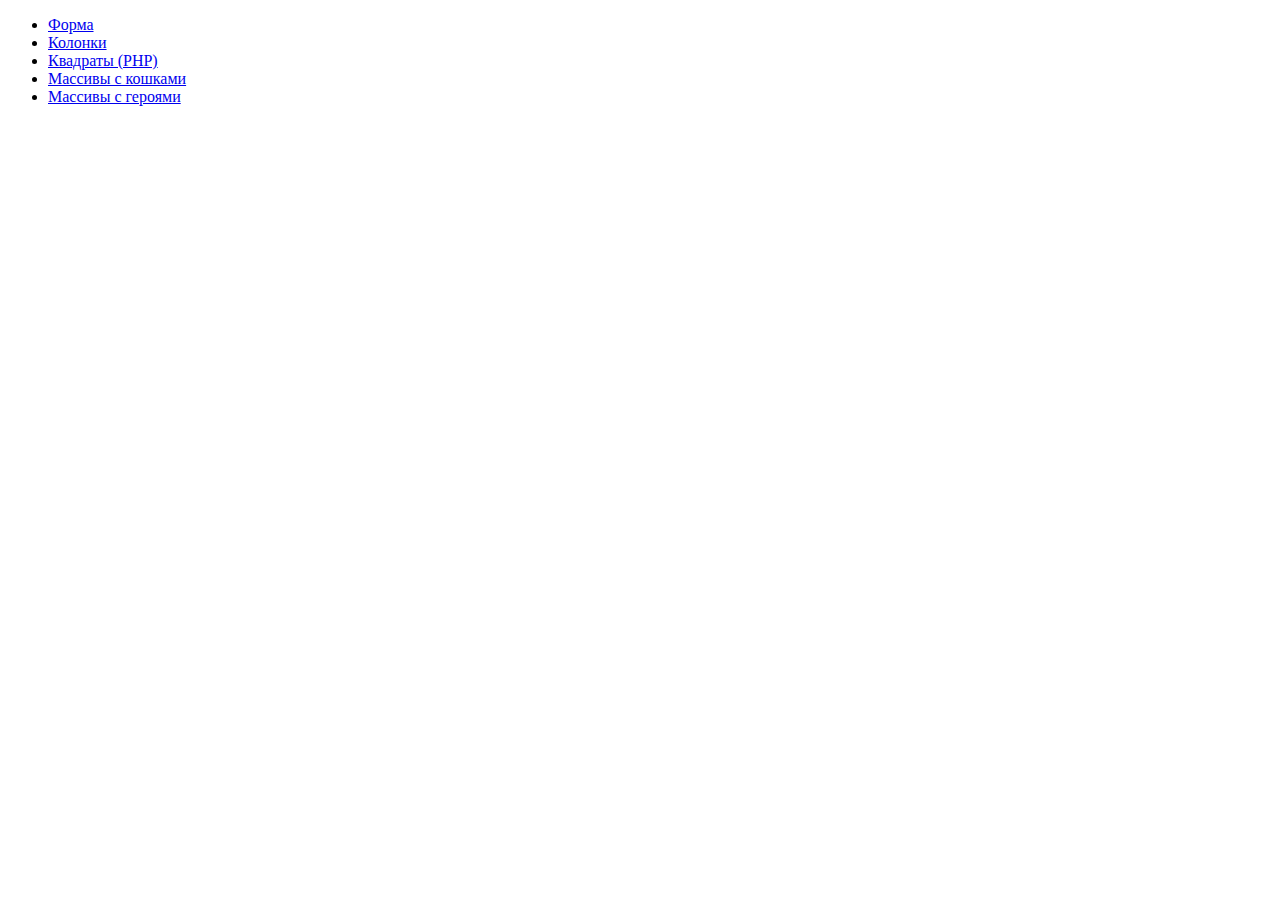
<file: works/rezume/portfolio/portfolio_study.html>
<!DOCTYPE HTML>
<html>
<head>
		<title>Портфолио</title>
		<meta http-equiv="Content-Type" content="text/html; charset=utf-8">
		<meta name="Publisher-Email" content="sezam470@gmail.com">
		<base target="_blank">
</head>
<body>
		<ul>
			<li><a href="/assets/portfolio/form.html">Форма</a>
			<li><a href="/assets/portfolio/list-elements.html">Колонки</a>
			<li><a href="/assets/php/homework-1.php">Квадраты (PHP)</a>
			<li><a href="/assets/php/homework-2.php">Массивы с кошками</a>
			<li><a href="/assets/php/index.php">Массивы с героями</a>
		</ul>
</body>
</html>
</file>
<file: fashion/css/base.css>
html {
	height: 100%;
}
article, aside, details, figcaption, figure, footer, header, hgroup, main, nav, section, summary {
	display: block;
}
body {
	font: 12px/18px Arial, sans-serif;
	width: 100%;
	height: auto;
	background: rgb(255,249,249);
}


.wrapper {
	min-width: 1360px;
	height: auto;
}

.clear{
	clear: both;
}

a, input{
	outline: none !important;
	color: rgb(74,74,74);
}

img{
	display: block;
}

/* Header
-----------------------------------------------------------------------------*/
.header {
	height: 150px;
	min-width: 1360px;
	background: rgb(255,255,255);
}




/* Middle
-----------------------------------------------------------------------------*/
.content {
	background: rgb(255,249,249);
}



/* Footer
-----------------------------------------------------------------------------*/
.footer {
	height: 500px;
	min-width: 1360px;
	background-color: rgb(23,23,23);
}


/*Adaptive 
-----------------------------------------------------------------------------*/

@media all and (max-width: 430px)
{

.wrapper {
	min-width:0;
	width: 100%;
	height: auto !important;
	height: 100%;
}

/* Header
-----------------------------------------------------------------------------*/
.header {
	min-width: 0;
	width: 100%;
	height: 150px;
	width: 100%;
}

.content{
	margin-top:50px;
}

/* Footer
-----------------------------------------------------------------------------*/
.footer {
	height: 0;
	height:425px;
	min-width: 0;
	width: 100%;
	margin:50px auto 0;
}



}
</file>
<file: fashion/css/module.css>
@font-face {
    font-family: "GIL";
    src: url('/fashion/fonts/gil.eot');
    src: url('/fashion/fonts/gil.eot?#iefix') format('embedded-opentype'),
         url('/fashion/fonts/gil.woff2') format('woff2'),
         url('/fashion/fonts/gil.woff') format('woff'),
         url('/fashion/fonts/gil.ttf') format('truetype'),
         url('/fashion/fonts/gil.svg#ralewayregular') format('svg');
    font-weight: normal;
    font-style: normal;
}

@font-face {
    font-family: "GILBOLD";
    src: url('/fashion/fonts/gilbold.eot');
    src: url('/fashion/fonts/gilbold.eot?#iefix') format('embedded-opentype'),
         url('/fashion/fonts/gilbold.woff2') format('woff2'),
         url('/fashion/fonts/gilbold.woff') format('woff'),
         url('/fashion/fonts/gilbold.ttf') format('truetype'),
         url('/fashion/fonts/gilbold.svg#ralewayregular') format('svg');
    font-weight: normal;
    font-style: normal;
}

@font-face {
    font-family: "Raleway";
    src: url('/fashion/fonts/raleway-regular-webfont.eot');
    src: url('/fashion/fonts/raleway-regular-webfont.eot?#iefix') format('embedded-opentype'),
         url('/fashion/fonts/raleway-regular-webfont.woff2') format('woff2'),
         url('/fashion/fonts/raleway-regular-webfont.woff') format('woff'),
         url('/fashion/fonts/raleway-regular-webfont.ttf') format('truetype'),
         url('/fashion/fonts/raleway-regular-webfont.svg#ralewayregular') format('svg');
    font-weight: normal;
    font-style: normal;

}

@font-face {
    font-family: "PacificoReg";
    src: url('/fashion/fonts/pacif_reg.eot');
    src: url('/fashion/fonts/pacif_reg.eot?#iefix') format('embedded-opentype'),
         url('/fashion/fonts/pacif_reg.woff2') format('woff2'),
         url('/fashion/fonts/pacif_reg.woff') format('woff'),
         url('/fashion/fonts/pacif_reg.ttf') format('truetype'),
         url('/fashion/fonts/pacif_reg.svg#ralewayregular') format('svg');
    font-weight: normal;
    font-style: normal;

}

@font-face{
	font-family: "Kalinga";
	src: url('/fashion/fonts/kalinga.eot');
    src: url('/fashion/fonts/kalinga.eot?#iefix') format('embedded-opentype'),
         url('/fashion/fonts/kalinga.woff2') format('woff2'),
         url('/fashion/fonts/kalinga.woff') format('woff'),
         url('/fashion/fonts/kalinga.ttf') format('truetype'),
         url('/fashion/fonts/kalinga.svg#nexa_lightregular') format('svg');
    font-weight: normal;
    font-style: normal;

}

@font-face{
	font-family: "KalingaBold";
	src: url('/fashion/fonts/kalingabold.eot');
    src: url('/fashion/fonts/kalingabold.eot?#iefix') format('embedded-opentype'),
         url('/fashion/fonts/kalingabold.woff2') format('woff2'),
         url('/fashion/fonts/kalingabold.woff') format('woff'),
         url('/fashion/fonts/kalingabold.ttf') format('truetype'),
         url('/fashion/fonts/kalingabold.svg#nexa_lightregular') format('svg');
    font-weight: normal;
    font-style: normal;

}

@font-face {
    font-family: "Nexa";
    src: url('/fashion/fonts/nexa_light-webfont.eot');
    src: url('/fashion/fonts/nexa_light-webfont.eot?#iefix') format('embedded-opentype'),
         url('/fashion/fonts/nexa_light-webfont.woff2') format('woff2'),
         url('/fashion/fonts/nexa_light-webfont.woff') format('woff'),
         url('/fashion/fonts/nexa_light-webfont.ttf') format('truetype'),
         url('/fashion/fonts/nexa_light-webfont.svg#nexa_lightregular') format('svg');
    font-weight: normal;
    font-style: normal;

}

@font-face {
    font-family: "NexaBold";
    src: url('/fashion/fonts/nexa_bold-webfont.eot');
    src: url('/fashion/fonts/nexa_bold-webfont.eot?#iefix') format('embedded-opentype'),
         url('/fashion/fonts/nexa_bold-webfont.woff2') format('woff2'),
         url('/fashion/fonts/nexa_bold-webfont.woff') format('woff'),
         url('/fashion/fonts/nexa_bold-webfont.ttf') format('truetype'),
         url('/fashion/fonts/nexa_bold-webfont.svg#nexa_boldregular') format('svg');
    font-weight: normal;
    font-style: normal;

}

a{
	cursor:pointer;
}

/*Скрытое меню*/

.menu_hidden{
	position:fixed;
	top:0;
	left:0;
	height:100%;
	width:100%;
	background-color: rgb(255,255,255);
	overflow:hidden;
	display:none;
	z-index:100;
}

.menu_hidden_list{
	margin-top:40px;
}

.menu_hidden_list a{
	display:block;
	cursor:pointer;
	margin:0 auto 20px;
	text-decoration:none;
	text-align: center;
	font-family: "KalingaBold","Times New Roman",serif;
	font-size:14px;
	
}

a.full_version{
	margin-top: 30px;
	text-decoration:underline;
	color:rgb(0,216,229);
	font-family: "KalingaBold","Times New Roman",serif;
	font-size:14px;
}

a.full_version:hover{
	color:rgb(0,216,229) !important;
}

.menu_hidden_list a:hover{
	color:rgb(42,42,42);
}

#arrow_menu{
	height:25px;
	width:25px;
	margin:20px auto 0;
}

.hidden{
	display:none;
}

.visible{
	display:block;
}


/* HEADER
-----------------------------------------------------------------------------*/

.header a{
	display: inline-block;
    vertical-align: top;
}


/* Header-1 
-----------------------------------------------------------------------------*/

.header-1{
	height: 50px;
	border-bottom: 1px solid rgb(228,228,228);
	color: rgb(74,74,74);
}

.header-1_norm{
	width: 1360px;
	position: relative;
	margin: 0 auto;
}

.headbox1{
	display: inline-block;
	vertical-align: top;
	height: 50px;
	border-right: 1px solid rgb(228,228,228);
	font-family: "Kalinga","Times New Roman",serif;
	font-size: 16px;
	line-height: 18px;
} 

.header-1 a{
	color: rgb(74,74,74);
}

.header-1 .text{
	display: inline-block;
	vertical-align: top;
	margin-top: 19px;
}

.callme span{
	margin-left: 2px;
}

.callme a{
	display: inline;
}

.callme .text{
	color: rgb(88,87,87);
	margin-left: 1px;
}

.account{
	width: 685px;
}

.account a{
	margin-left: 578px;
}

.checkout{
	width: 107px;
}

.checkout .text{
	margin-left: 19px;
}

.cart{
	width: 66px;
}

.cart .text{
	margin-left: 16px;
}

.shop{
	width: 74px;
}

.shop .text{
	margin-left: 18px;
}

.watchlist{
	width: 109px;
	position: relative;
}

.watchlist .text{
	margin-left: 19px;
}

.watchgoods{
	display: inline-block;
	vertical-align: top;
	position: absolute;
	height: 18px;
	width: 18px;
	top: 7px;
	left: 84px;
	font-family: KalingaBold,Times New Roman,serif;
	font-size: 12px;
	color: rgb(138,138,138);
	padding: 2px 0 5px 0;
	text-align:center;
	background-color: rgb(0,216,229);
	border-radius: 50px;
}

.currency{
	width: 89px;
	position: relative;
	background-color: rgb(240,240,240);
	font-size: 14px;
	line-height: 15px;
	cursor:pointer;
}

.currency a{
	height:13px;
	width:39px;
	display:block;
	margin: 21px 0 0 19px;
	text-decoration:none;
}

.currency a:hover{
	border-bottom:1px solid rgb(74,74,74);
}

.dollar{
	display: inline-block;
	vertical-align: top;
}

.gray_arrow{
	height: 7px;
	width: 10px;
	display: inline-block;
	vertical-align: top;
	position: absolute;
	top: 23px;
	left: 61px;
	background-image: url(/fashion/img/sprite.png);
	background-position: 0 -799px;
	background-repeat: no-repeat;
}

.showCurrency{
	position: absolute;
	left: -62px;
	top: 27px;
	display: none;
	width: 90px;
	font-family: "Kalinga","Times New Roman",serif;
	background-color: rgb(240,240,240);
	border-right: 1px solid rgb(228,228,228);
	border-left: 1px solid rgb(228,228,228);
	border-bottom: 1px solid rgb(228,228,228);
	z-index: 2;
}

.currency .sign{
	display: block;
	margin-top:0;
	margin-bottom: 15px;
	margin-left: 19px;
}


.language{
	width: 86px;
	background-color: rgb(240,240,240);
}

.language .flag{
	height: 11px;
	width: 19px;
	display: inline-block;
	vertical-align: top;
	margin: 21px 0 0 20px;
	background-image: url(/fashion/img/sprite.png);
	background-position: 0 -771px;
	background-repeat: no-repeat;
}


/* Header-2 
-----------------------------------------------------------------------------*/


.header-2{
	height: 100px;
	font-family: "KalingaBold","Times New Roman",serif;
	font-size: 14px;
}

.header-2_norm{
	position:relative;
	width: 1360px;
	margin: 0 auto;
}

.header-2 a{
	margin-top: 15px;
	margin-right: 5px;
	color: rgb(84,84,84);
}

.header-2 .text{
	display: inline-block;
	vertical-align: top;
}

.black_arrow{
	height: 7px;
	width: 10px;
	display: inline-block;
	vertical-align: top;
	margin-top: 19px;
	margin-left: -6px;
	background-image: url("/fashion/img/sprite.png");
	background-position: 0 -832px;
	background-repeat: no-repeat;
}

.nav_show{
	background-color: rgb(255,255,255);
	position: absolute;
	width: 150px;
	top: 33px;
	left: -14px;
	min-width: 90px;
	display: none;
	z-index: 1;
}

.nav_show a{
	display: block;
	margin-bottom: 5px;
	margin-left: 15px;
}


.sticker{
	height: 17px;
	width: 36px;
	font-family: NexaBold,Times New Roman,serif;
	font-size: 9px;
	color: rgb(255,255,255);
	text-align:center;
}


.logo{
	height: 100px;
	width: 625px;
	display: inline-block;
	vertical-align: top;
	font-family: PacificoReg,Times New Roman,serif;
	font-size: 40px;
	line-height: 42px;
}

.home{
	height: 40px;
	width: 80px;
	display: inline-block;
	vertical-align: top;
	margin-top: 30px;
}

.women{
	height: 40px;
	width: 97px;
	display: inline-block;
	vertical-align: top;
	margin-top: 30px;
	position: relative;
}

.man{
	height: 40px;
	width: 69px;
	display: inline-block;
	vertical-align: top;
	margin-top: 30px;
	position: relative;
}

.man .sticker.new_small{
	position: absolute;
	top: -2px;
	left: 10px;
}

.new_small{
	background-image: url("/fashion/img/sprite.png");
	background-position: 0 -1268px;
	background-repeat: no-repeat;
}

.man li ul{
	background-color: rgb(255,255,255);
	position: absolute;
	display: none;
	margin-left: -35px;
	margin-top: 9px;
}

.man li ul li{
	margin-bottom: 5px;
}

.man li:hover ul{
	display: block;
}

.shortcode{
	height: 40px;
	width: 129px;
	display: inline-block;
	vertical-align: top;
	margin-top: 30px;
	position: relative;
}

.sticker.hot{
	position: absolute;
	top: -2px;
	left: 59px;
}

.hot{
	background-image: url("/fashion/img/sprite.png");
	background-position: 0 -1222px;
	background-repeat: no-repeat;
}

.hot span{
	font-size: 11px;
}

.blog{
	height: 40px;
	width: 77px;
	display: inline-block;
	vertical-align: top;
	margin-top: 30px;
}

.pages{
	position: relative;
	height: 40px;
	width: 94px;
	display: inline-block;
	vertical-align: top;
	margin-top: 30px;
	border-right: 1px solid rgb(228,228,228);
}

.my_cart{
	height: 40px;
	width: 100px;
	display: inline-block;
	vertical-align: top;
	margin-top: 30px;
}

.my_cart a{
	width: 100px;
	margin-left: 32px;
	color: rgb(42,42,42);
}

.buy{
	height: 40px;
	width: 52px;
	display: inline-block;
	vertical-align: top;
	margin-top: 30px;
	position: relative;
}

.buy .buy_cart{
	height: 18px;
	width: 20px;
	display: inline-block;
	vertical-align: top;
	margin-top: 11px;
	margin-left: 2px;
	background-image: url("/fashion/img/sprite.png");
	background-position: 0 -1371px;
	background-repeat: no-repeat;
}

.zeroicon{
	display: inline-block;
	vertical-align: top;
	position: absolute;
	height: 18px;
	width: 18px;
	top: 0px;
	left: 16px;
	font-family: KalingaBold,Times New Roman,serif;
	font-size: 12px;
	color: rgb(138,138,138);
	padding: 2px 0 5px 0;
	text-align:center;
	background-color: rgb(0,216,229);
	border-radius: 50px;
}

.search{
	height: 37px;
	width: 37px;
	display: inline-block;
	vertical-align: top;
	margin: 29px 0 0 0;
	border: 1px solid rgb(101,101,101);
}

.loupe{
	height: 17px;
	width: 17px;
	margin: 10px 10px 9px 9px;
	background-image: url("/fashion/img/sprite.png");
	background-position: 0 -1413px;
	background-repeat: no-repeat;
}

.inputSearch{
	height: 37px;
	width: 150px;
	position: absolute;
	top: 29px;
	left: 1174px;
	padding: 10px 10px 7px 20px;
	display: none;
	color: rgb(49,49,49);
	z-index: 1;
	line-height:20px;
	font-size:14px;
	border: 1px solid rgb(101,101,101);
}


/* Content1
---------------------------------------------------------- */

.content-1{
	position: relative;
	width: 1360px;
	margin: 0 auto;
}

.slider_butt{
	position: absolute;
	height: 51px;
	width: 51px;
	z-index: 2;
	cursor:pointer;
}
.slider_butt_1{
	background-color: rgb(192,192,192);
}

.slider_butt_1.left{
	top: 378px;
}

.slider_butt_1.right{
	top: 378px;
	left: 1309px;
}

.slider_arrow{
	height: 28px;
	width: 16px;
	background-image: url("/fashion/img/sprite.png");
	background-repeat: no-repeat;
	margin-top: 12px;
}


.slider_arrow.left{
	background-position: -96px -1168px;
	margin-left: 18px;
}

.slider_arrow.right{
	background-position: -154px -1168px;
	margin-left: 18px;
}

.slide{
	height: 801px;
	width: 1360px;
	overflow: hidden;
	display: none;
}

.shown{
	display: block;
}

.slide img{
	display: block;
	width:1360px;
	overflow:hidden;
}

.slide .title{
	position: absolute;
	top: 242px;
	left: 123px;
	font-family: "NexaBold","Times New Roman",serif;
	font-size: 70px;
	line-height: 58px;
	color: rgb(255,255,255);
	min-height: 50px;
	min-width: 600px;
}

.slide .text1{
	position: absolute;
	top: 348px;
	left: 129px;
	font-family: "Nexa","Times New Roman",serif;
	font-size: 32px;
	line-height: 26px;
	color: rgb(255,255,255);
	min-height: 24px;
	min-width: 600px;
}

.slide .text2{
	position: absolute;
	top: 388px;
	left: 128px;
	font-family: "NexaBold","Times New Roman",serif;
	font-size: 40px;
	line-height: 32px;
	color: rgb(255,255,255);
	min-height: 28px;
	min-width: 600px;
}

.slide a{
	position: absolute;
	top: 485px;
	left: 128px;
	font-family: "NexaBold","Times New Roman",serif;
	font-size: 20px;
	height: 72px;
	width: 211px;
	padding: 28px 25px 22px 25px;
	text-align: center;
	text-decoration: none;
	color: rgb(255,254,254);
	border: 1px solid rgb(255,255,255);
}


/* Content2
---------------------------------------------------------- */

.content-2{
	width: 1360px;
	margin: 75px auto 0;
	font-size: 0px;
}

.content-2 a{
	text-decoration: none;
}

.banner2, .banner3, .banner4{
	display: inline-block;
	vertical-align: top;
	overflow: hidden;
}

.content-2 img{
	display: block;
}

.banner2{
	height: 290px;
	width: 441px;
	margin-right: 20px;
}

.banner2 .text1{
	margin-top: -273px;
	margin-left: 27px;
	font-family: "Nexa","Times New Roman",serif;
	font-size: 30px;
	line-height: 36px;
	color: rgb(0,216,229);
}

.banner2 .text2{
	font-family: "NexaBold","Times New Roman",serif;
	font-size: 30px;
	line-height: 41px;
	color: rgb(254,254,254);
	margin-top: 2px;
	margin-left: 27px;
}

.banner3{
	height: 290px;
	width: 439px;
	margin-right: 20px;
	background-color: rgb(0,216,229);
}

.banner3_layer{
	height: 250px;
	width: 399px;
	background-color: rgb(0,216,229);
	border: 1px solid rgb(255,255,255);
	margin-top:20px;
	margin-left:20px;
}

.banner3 .text{
	text-align: center;
	color: rgb(255,248,248);
	font-family: "GIL","Times New Roman",serif;
	font-size: 20px;
	line-height: 30px;
	margin-top: 0px;
	text-align: center;
	margin-top: 74px;
}

.banner3 .text span{
	font-family: "GILBOLD","Times New Roman",serif;
	font-size: 20px;
}


.banner3 .discount{
	height: 68px;
	width: 137px;
	background-color: rgb(255,248,248);
	color: rgb(0,216,229);
	font-family: "GIL","Times New Roman",serif;
	font-size: 30px;
	text-align: center;
	padding: 24px 20px 16px 20px;
	margin-left: 133px;
	margin-top: 5px;
}

.banner4{
	position: relative;
	height: 290px;
	width: 440px;
}

.banner4 .text1{
	margin-top: -246px;
	margin-left: 33px;
	color: rgb(255,255,255);
	font-family: "GILBOLD","Times New Roman",serif;
	font-size: 30px;
	line-height: 35px;
	
}

.banner4 .text2{
	color: rgb(255,255,255);
	font-family: "GIL","Times New Roman",serif;
	font-size: 30px;
	margin-left: 33px;
	line-height: 35px;
	margin-top: 3px;
}

.banner4 a{
	position: absolute;
	top: 138px;
	left: 33px;
	height: 36px;
	width: 109px;
	padding: 13px 3px 13px 13px;
	font-family: "GILBOLD","Times New Roman",serif;
	font-size: 13px;
	line-height: 9px;
	border: 1px solid rgb(255,255,255);
	color: rgb(250,250,250);
	text-decoration: none;
}


/* Content3
---------------------------------------------------------- */

.content-3{
	height: 1300px;
	width: 1360px;
	overflow: hidden;
	margin: 75px auto 0;
	position: relative;
	font-family: "KalingaBold","Times New Roman",serif;
}

.tabs2{
	display: inline-block;
}

.tabs2 .tabs_list2 {
	height: 36px;
	margin-bottom: 77px;
	margin-left: 57px;
}

.tabs2 ul{
	margin:0px;
	padding:0px;
}

.tabs2 ul li{
	cursor:pointer;
	display:block;
	float: left;
	padding-bottom: 17px;
	margin-right: 18px;
	font-family: "NexaBold","Times New Roman",serif;
	font-size: 20px;
	color: rgb(124,124,124);
	text-decoration: none;
	cursor:pointer;
}

.tabs2 ul li.active, .tabs2 ul li.active:hover{
	margin-left: 0px;
	color: rgb(1,1,1);
	border-bottom: 2px solid rgb(0,0,0);
}

.tabs2 ul li:hover{
	color: rgb(1,1,1);
}

.content-3 img{
	display: block;
}

.content-3 .part1{
	height: 1300px;
	width: 450px;
	float: left;
	background-color: rgb(255,249,249);
}

.photo1, .photo2{
	width: 450px;
	overflow: hidden;
}

.photo1{
	height: 590px;
	margin-bottom: 38px;
	margin-top: 112px;
}

.photo2{
	height: 562px;
}

.content-3 .part2{
	height: 1300px;
	width: 910px;
	float: left;
	background-color: rgb(255,249,249);
	overflow: hidden;
}

.slider_butt_2{
	background-color: rgb(75,74,95);
	top:  118px;
	left: 232px;
	z-index: 5;
}

.box{
	height: 379px;
	width: 284px;
	position: relative;
	display: block;
	float: left;
	overflow: hidden;
	background-color: rgb(255,249,249);
	margin-left: 18px;
	margin-bottom: 25px;
	margin-right: 1px;
}

.box_hover{
	height: 285px;
	width: 280px;
	position: absolute;
	top: 0;
	left: 0;
	overflow: hidden;
	display: none;
}

.box img{
	display: block;
	height: 285px;
	width: 280px;
	margin-left:-1px;
}

.box .text{
	height: 94px;
	width: 282px;
	background-color: rgb(255,255,255);
	margin-top: -2px;
}

.sale{
	height: 51px;
	width: 51px;
	position: absolute;
	top: 0px;
	left: 3px;
	background-color: rgb(75,74,95);
	border-radius: 50px;
	font-family: "KalingaBold","Times New Roman",serif;
	font-size: 12px;
	color: rgb(0,224,190);
	padding: 21px 12px 21px 10px;
	line-height: 13px;
	z-index: 1;
}

.new{
	height: 25px;
	width: 62px;
	position: absolute;
	top: 8px;
	left: 223px;
	padding: 6px 7px 7px 20px;
	font-family: "KalingaBold","Times New Roman",serif;
	font-size: 14px;
	color: rgb(254,255,255);
	line-height: 14px;
	background-image: url("/fashion/img/sprite.png");
	background-position: 0 -1313px;
	background-repeat: no-repeat;
	z-index: 1;
}

.stars{
	height: 12px;
	width: 59px;
	margin-top: 15px;
	margin-left: 20px;
}

.stars div{
	float: left;
	height: 11px;
	width: 10px;
	margin-right: 1px;
}

.stars_bottom{
	margin-left: 13px;
}

.addlayer{
	height: 285px;
	width: 280px;
	overflow: hidden;
	background-color: rgb(47,47,47);
	opacity: 0.8;
	z-index: 0;
}

.square{
	height: 42px;
	width: 44px;
	position: absolute;
	top: 244px;
	z-index: 1;
}

.add{
	left: 192px;
	background-color: rgb(0,216,229);
}

.favor{
	left: 236px;
	background-color: rgb(0,216,229);
}

.square_click{
	background-color: rgb(145,145,145);
	cursor:default;
}

.add_cart_layer{
	display: block;
	height: 42px;
	width: 44px;
	background-image: url("/fashion/img/sprite.png");
	background-position: 0 -870px;
	background-repeat: no-repeat;
	margin-top: 10px;
	margin-left: 9px;
}

.add_favor{
	display: block;
	height: 42px;
	width: 44px;
	background-image: url("/fashion/img/sprite.png");
	background-position: 0 -924px;
	background-repeat: no-repeat;
	margin-top: 12px;
	margin-left: 11px;
}

.arrow_right_2{
	
}

.content-3 .part2 .title{
	float: left;
	margin-top: 20px;
	margin-left: 19px;
	font-size: 18px;
	line-height: 20px;
}

.content-3 .part2 .price{
	float: right;
	margin-top: 20px;
	margin-right: 12px;
	font-size: 22px;
	color: rgb(0,224,190);
}



/* Content-4
---------------------------------------------------------- */

.content-4{
	width: 100%;
	margin: 75px auto 0;
	background-image: url("/fashion/img/blue_banner.png");
	background-repeat: repeat;
}

.banner5{
	height: 301px;
	width: 1360px;
	margin: 0 auto;
	overflow: hidden;
	position: relative;
}

.banner5 .title{
	margin-top: -223px;
	margin-left: 200px;
	font-family: "NexaBold","Times New Roman",serif;
	font-size: 40px;
	color: rgb(54,54,54);
}

.banner5 .text{
	margin-top: 23px;
	margin-left: 200px;
	font-family: "KalingaBold","Times New Roman",serif;
	font-size: 13px;
	color: rgb(141,141,141);
}

.banner5 a{
	height: 45px;
	width: 117px;
	position: absolute;
	top: 177px;
	left: 406px;
	background-color: rgb(54,54,54);
	padding: 15px 18px 21px 18px;
	text-align: center;
	font-family: "NexaBold","Times New Roman",serif;
	font-size: 14px;
	color: rgb(255,255,255);
	display: block;
	text-decoration: none;
}

/* Content-5
---------------------------------------------------------- */

.content-5{
	width: 1360px;
	margin: 75px auto 0;
	overflow: hidden;
}

.content-5 img{
	display: block;
	margin: 12px 0 0 12px;
	
}

.content-5 .title{
	height: 42px;
	color: rgb(70,70,70);
	margin-left: 571px;
	font-family: "NexaBold","Times New Roman",serif;
	font-size: 30px;
	line-height: 28px;
}

.content-5 .line{
	width: 41px;
	height: 3px;
	background-color: rgb(57,57,57);
	margin-top: 17px;
	margin-left: 90px;
}

.boxes{
	height: 379px;
	width: 305px;
	float: left;
	margin-top: 66px;
	margin-right: 26px;
	overflow: hidden;
	position: relative;
	background-color: rgb(255,255,255);
}

.box_hover2{
	height: 286px;
	width: 305px;
	position: absolute;
	top: 12px;
	left: 12px;
	overflow: hidden;
	display: none;
}

.newBoxes{
	margin-left: 31px;
}

.title_good{
	float: left;
	margin-top: 21px;
	margin-left: 12px;
	font-family: "KalingaBold","Times New Roman",serif;
	font-size: 18px;
	color: rgb(101,101,101);
}

.price_good{
	float: right;
	margin-top: 21px;
	margin-right: 13px;
	font-family: "KalingaBold","Times New Roman",serif;
	font-size: 22px;
	color: rgb(0,224,190);
}

.content-5 .text{
	height: 96px;
	width: 305px;
}

.content-5 .stars{
	height: 12px;
	width: 59px;
}

.load_more{
	display: block;
	margin: 60px auto;
	height: 56px;
	width: 360px;
	padding: 24px 74px 20px 78px;
	border: 1px solid rgb(101,101,101);
	border-radius: 30px;
	background-color: rgb(255,255,255);
	color: rgb(101,101,101);
	font-family: "Kalinga","Times New Roman",serif;
	font-size: 16px;
	text-align: center;
	line-height: 12px;
	text-decoration: none;
}

.load_more:hover, .load_more:focus{
	text-decoration: none;
	color: rgb(101,101,101);
}

.none{
	display: none;
}


/* Content-6
---------------------------------------------------------- */

.content-6{
	width: 1360px;
	margin: 75px auto 0;
}


.banner6{
	float: left;
	height: 250px;
	width: 550px;
	background-color: rgb(0,216,229);
	position: relative;
}

.banner6_block{
	position: relative;
	display: block;
	height: 206px;
	width: 508px;
	margin: 20px;
	background-color: rgb(0,216,229);
	border: 2px solid rgb(249,255,255);
	text-decoration: none;
	color: rgb(251,255,255);
	font-family: "NexaBold","Times New Roman",serif;
	text-decoration: none !important;
}

.banner6_block:hover{
	color: rgb(251,255,255);
}

.banner6_text1{
	position: absolute;
	top: 42px;
	left: 129px;
	text-align: center;
	font-size: 95px;
	line-height: 78px;
	text-decoration: none;
}

.banner6_text2{
	position: absolute;
	top: 138px;
	left: 136px;
	text-align: center;
	font-size: 32px;
	line-height: 30px;
	text-decoration: none;
}

.banner7{
	position: relative;
	float: right;
	height: 250px;
	width: 779px;
	overflow: hidden;
}

.banner7 .title{
	position: absolute;
	top: 68px;
	left: 75px;
	color: rgb(254,251,250);
	font-family: "NexaBold","Times New Roman",serif;
	font-size: 35px;
	line-height: 29px;
}

.email{
	height: 44px;
	width: 299px;
	border: 2px solid rgb(255,255,253);
	position: absolute;
	top: 145px;
	left: 163px;
	color: rgb(254,251,250);
	font-family: "Kalinga","Times New Roman",serif;
	font-size: 18px;
	padding: 14px 0 14px 19px;
	line-height: 29px;
}

.email input{
	height: 44px;
	width: 299px;
	margin-top: -16px;
	margin-left: -21px;
	background: transparent;
	border: none;
	color: rgb(254,251,250);
	padding-left: 18px;
}

.banner7 input::-webkit-input-placeholder{
	color: rgb(254,251,250);
	font-family: "Kalinga","Times New Roman",serif;
	font-size: 18px;
}

.banner7 input:-moz-placeholder{
	color: rgb(254,251,250);
	font-family: "Kalinga","Times New Roman",serif;
	font-size: 18px;
}

.banner7 input::-moz-placeholder{
	color: rgb(254,251,250);
	font-family: "Kalinga","Times New Roman",serif;
	font-size: 18px;
}

.banner7 input:-ms-input-placeholder {
	color: rgb(254,251,250);
	font-family: "Kalinga","Times New Roman",serif;
	font-size: 18px;
}

.banner7 a{
	display: block;
	position: absolute;
	top: 145px;
	left: 479px;
	height: 44px;
	width: 138px;
	color: rgb(254,251,250);
	background-color: rgb(0,216,229);
	padding: 14px 22px 14px 22px;
	font-family: "Kalinga","Times New Roman",serif;
	font-size: 20px;
	text-decoration: none;
}

/* Content7
---------------------------------------------------------- */

.content-7{
	height: 541px;
	width: 1340px;
	margin: 75px auto 75px;
	overflow: hidden;
	border-bottom: 1px solid rgb(117,113,114);
}

.content-7 .title{
	font-family: "NexaBold","Times New Roman",serif;
	font-size: 30px;
	color: rgb(70,70,70);
	line-height: 28px;
	margin-left: 573px;
}

.content-7 .title .line{
	height: 3px;
	width: 48px;
	margin-top: 17px;
	margin-left: 73px;
	background-color: rgb(70,70,70);
	
}

.content-7 .brands{
	height: 459px; 
	width: 1340px;
	overflow: hidden;
	margin-top: 38px;
	background-color: rgb(255,255,255);
	border-top: 1px solid rgb(117,113,114);
	border-left: 1px solid rgb(117,113,114);
}

.brands img{
	display: block;
	margin: 50px auto;
}

.brands .brand{
	float: left;
	height: 229px;
	width: 223px;
	overflow: hidden;
	border-bottom: 1px solid rgb(117,113,114);
	border-right: 1px solid rgb(117,113,114);
}

/* Выравниваем бренды по высоте
(за точку отчета взят самый
высокий бренд в ряду): */

.brands div:last-child{
	margin-top: -26px;
}

.brands div:nth-child(11){
	margin-top: -37px;
}

.brands div:nth-child(10){
	margin-top: -43px;
}

.brands div:nth-child(9){
	margin-top: -28px;
}

.brands div:nth-child(8){
	margin-top: -30px;
}

.brands div:nth-child(7){
	margin-top: -26px;
}

.brands div:nth-child(6){
	margin-top: 38px;
}

.brands div:nth-child(5){
	margin-top: 6px;
}

.brands .jorg{
	margin-top: 70px;
}

.brands .famous{
	margin-top: 85px;
}

.brands div:nth-child(2){
	margin-top: 6px;
}



/* 	FOOTER
-----------------------------------------------------------------------------*/


/* Footer-1
-----------------------------------------------------------------------------*/



.footer-1{
	height: 60px;
	border-bottom: 1px solid rgb(64,64,64);
	background-color: rgb(23,23,23);
}

.footer-1-norm{
	width: 1360px;
	margin: 0 auto;
	background-color: rgb(23,23,23);
}

.footer a{
	display: block;
}

.style{
	float: left;
	height: 60px; 
	width: 203px;
	border-right: 1px solid rgb(64,64,64);
	color: white;
}

.style .text{
	margin-top: 23px;
	font-family: "NexaBold","Times New Roman",serif;
	font-size: 32px;
	letter-spacing: 1px;
}

.motto{
	float: left;
	width: 870px;
	font-family: "Kalinga","Times New Roman",serif;
	font-size: 17px;
	color: rgb(137,137,137);
}

.motto .text{
	margin: 20px 5px 0 42px;
}

.social{
	height: 49px;
	width: 271px; 
	float: right;
	margin-top: 10px;
	margin-right: 1px;
}

.social a{
	float: left;
	background-image: url("/fashion/img/sprite.png");
	background-repeat: no-repeat;
	min-height: 39px;
	min-width: 38px;
	margin-left: 7px;
}

.twit{
	background-position: 0 0;
}

.twit:hover{
	background-position: 0 -60px;
}

.google{
	background-position: 0 -123px;
}

.google:hover{
	background-position: 0 -186px;
}

.pint{
	background-position: 0 -248px;
}

.pint:hover{
	background-position: 0 -309px;
}

.rss{
	background-position: 0 -374px;
}

.rss:hover{
	background-position: 0 -435px;
}

.link{
	background-position: 0 -500px;
}

.link:hover{
	background-position: 0 -569px;
}

.facebook{
	background-position: 0 -636px;
}

.facebook:hover{
	background-position: 0 -702px;
}

/* Footer-2
-----------------------------------------------------------------------------*/


.footer-2{
	height: 325px;
	border-bottom: 1px solid rgb(64,64,64);
}

.footer-2-norm{
	width: 1360px;
	margin: 0 auto;
	color: rgb(154,154,154);
}

.footer-2-col{
	float: left;
	margin-top: 30px;
	margin-right: 5px;
	font-size: 16px;
}

.footer-2 h1{
	margin-bottom: 33px;
	font-family: "NexaBold","Times New Roman",serif;
	font-size: 20px;
	color: rgb(189,189,189);
	line-height: 15px;
}

.info a, .my_acc a, .categ a, .help a{
	margin-bottom: 15px;
	font-family: "Kalinga","Times New Roman",serif;
	font-size: 15px;
	color: rgb(154,154,154);
	line-height: 21px;
	
}

.info{
	width: 271px;
}

.my_acc{
	width: 262px;
}

.categ{
	width: 270px;
}

.help{
	width: 256px;
}

.contacts{
	width: 258px;
	margin-left: 10px;
}

.contacts a{
	font-family: "Kalinga","Times New Roman",serif;
	font-size: 14px;
	color: rgb(154,154,154);
	line-height: 21px;
}

.cont1{
	font-family: "Kalinga","Times New Roman",serif;
	font-size: 15px;
	line-height: 21px;
}

.cont2, .cont3{
	margin-top: 23px;
	font-family: "Kalinga","Times New Roman",serif;
	font-size: 15px;
	line-height: 21px;
}

.cont3_tel{
	float: left;
	margin-bottom:0px;
}

.cont3_sign{
	float: left;
}



/* Footer-3
-----------------------------------------------------------------------------*/


.footer-3{
	height: 114px;
	margin: 0 auto;
}

.footer-3-norm{
	width: 1360px;
	margin: 0 auto;
}

.footer-3 a{
	display: inline;
	color: rgb(0,210,235);
}

.footer-3-norm{
	width: 1360px;
	margin: 0 auto;
	color: rgb(209,209,209);
}

.copyright{
	float: left;
}

.copyright .text{
	margin-top: 33px;
	font-family: "Kalinga","Times New Roman",serif;
	font-size: 14px;
	line-height: 25px;
	margin-right: 5px;
}

.copyright .text a{
	cursor:pointer;
}

.payment{
	float: right;
	margin-right: 1px;
	margin-top: 37px;
}

.payment a{
	height: 29px;
	width: 45px;
	float: left;
	margin-left: 15px;
	background-image: url("/fashion/img/sprite.png");
	background-repeat: no-repeat;
}

.visa{
	background-position: 0 -1490px;
}
.paypal{
	background-position: 0 -1555px;
}
.amazon{
	background-position: 0 -1635px;
}
.maestro{
	background-position: 0 -1715px;
}





/* PRODUCT PAGE
-----------------------------------------------------------------------------*/

/*CONTENT_PROD_1
-----------------------------------------------------------------------------*/

.content_prod_1{
	height: 60px;
	width: 100%;
	background-color: rgb(240,240,240);
}

.content_prod_1_norm{
	width: 1360px;
	margin: 0 auto;
}

.content_prod_1 a{
	display: block;
	float: left;
	margin-top: 24px;
	color: rgb(6,7,7);
	font-family: "KalingaBold","Times New Roman",serif;
	font-size: 16px;
	line-height: 16px;
}

.content_prod_1 a.first{
	margin-right: 5px;
}

.content_prod_1 a.active{
	color: rgb(0,216,229);
	margin-left: 9px;
	text-decoration: none;
}

/*CONTENT_PROD_2
-----------------------------------------------------------------------------*/

.content_prod_2{
	background-color: rgb(255,249,249);
}

.content_prod_2_norm{
	min-height: 729px;
	width: 1360px;
	margin: 0 auto;
}

/* Part1 */

.content_prod_2 .part1{
	width: 500px;
	margin-top: 51px;
	margin-right: 47px;
	float: left;
}

.content_prod_2 .part1 img{
	display: block;
	height: 670px;
	width: 500px;
	overflow: hidden;
}

/* Part2 */

.content_prod_2 .part2{
	width: 460px;
	margin-top: 51px;
	margin-right: 43px;
	float: left;
}

.content_prod_2 .part2 .h1{
	margin-top: 24px;
	height: 12px;
	font-family: "KalingaBold","Times New Roman",serif;
	font-size: 18px;
	line-height: 17px;
	color: rgb(35,34,34);
}

.content_prod_2 .style_code{
	min-height: 15px;
	margin-top: 17px;
	font-family: "KalingaBold","Times New Roman",serif;
	font-size: 14px;
	line-height: 16px;
	color: rgb(95,95,95);
}

.content_prod_2 .style_code div{
	height: 15px;
	padding-top: 1px;
	float: left;
}

.content_prod_2 .style_code a{
	height: 15px;
	padding-top: 1px;
	float: left;
}

.content_prod_2 a:hover{
	color: rgb(95,95,95);
}

.content_prod_2 .prod_style{
	min-width: 98px;
	border-right: 1px solid rgb(144,144,144);
	padding-right: 9px;
}

.content_prod_2 .code{
	min-width: 97px;
	padding-left: 14px;
}
.content_prod_2 .reviews{
	min-height: 14px;
	margin-top: 13px;
}

.content_prod_2 .reviews div{
	height: 14px;
	float: left;
	font-family: "KalingaBold","Times New Roman",serif;
	font-size: 12px;
	line-height: 12px;
}

.content_prod_2 .reviews a{
	height: 14px;
	float: left;
	font-family: "KalingaBold","Times New Roman",serif;
	font-size: 12px;
	line-height: 12px;
}

.stars_rev{
	position: relative;
	min-width: 67px;	
	margin-right: 7px;
	margin-left: 1px;
	padding-top: 2px;
}

.stars_rev div{
	float: left;
	height: 11px;
	width: 10px;
	margin-right: 3px;
}

.star_yes{
	background-image: url("/fashion/img/sprite.png");
	background-position: 0 -1847px;
	background-repeat: no-repeat;
}

.star_no{
	background-image: url("/fashion/img/sprite.png");
	background-position: 0 -1868px;
	background-repeat: no-repeat;
}

.sum_rev{
	border-right: 1px solid rgb(144,144,144);
	padding-top: 2px;
}

.sum_rev div{
	float: left;
}

.sum_rev a{
	float: left;
}

.sum_rev .number_rev{
	padding-right: 4px;
}

.sum_rev .text{
	padding-right: 10px;
}

.add_rev{
	padding-top: 2px;
	padding-left: 8px;
}

.add_rev:hover{
	text-decoration: none;
}

.availab{
	min-height: 16px;
	margin-top: 17px;
	font-family: "KalingaBold","Times New Roman",serif;
	font-size: 14px;
	line-height: 15px;
	padding-bottom: 3px;
}

.availab div{
	float: left;
}

.availab .title{
	padding-right: 4px;
}

.availab  .availab_now{
	color: rgb(0,216,229);
}

.price_prod{
	min-height: 17px;
	margin-top: 16px;
	margin-left: 1px;
	font-family: "KalingaBold","Times New Roman",serif;
	font-size: 20px;
	line-height: 22px;
	color: rgb(0,216,229);
}

.prod_text{
	margin-top: 46px;
	min-height: 92px;
	font-family: "KalingaBold","Times New Roman",serif;
	font-size: 12px;
	line-height: 20px;
	color: rgb(138,138,138);
}

.quantity{
	margin-top: 64px;
	min-height: 42px;
}

.quantity div, .quantity input{
	float: left;
}

.quantity .text{
	height: 42px;
	padding-top: 16px;
	padding-right: 10px;
	font-family: "KalingaBold","Times New Roman",serif;
	font-size: 12px;
	line-height: 13px;
	color: rgb(75,75,75);
}

.quantity  .number{
	min-height: 42px;
	min-width: 128px;
	margin-right: 25px;
	border: 1px solid rgb(225,225,225);
	
}

.quantity  .number div{
	float: left;
	font-family: "KalingaBold","Times New Roman",serif;
	font-size: 20px;
	line-height: 15px;
	text-align: center;
}

.quantity  .number .minus{
	height: 42px;
	width: 45px;
	background-color: rgb(215,215,215);
	color: rgb(75,75,75);
	cursor:pointer;
}

.quantity  .number .minus .line{
	height: 1px;
	width: 10px;
	margin-top: 21px;
	margin-left: 18px;
	background-color: rgb(75,75,75);
}

.quantity  .number input{
	display: block;
	float: left;
	height: 42px;
	width: 38px;
	padding-top: 5px;
	background-color: rgb(255,255,255);
	color: rgb(68,68,68);
	font-family: "Kalinga","Times New Roman",serif;
	font-size: 16px;
	line-height: 10px;
	text-align: center;
	border: none;
}

.quantity  .number .plus{
	height: 42px;
	width: 44px;
	padding-top: 16px;
	background-color: rgb(215,215,215);
	color: rgb(75,75,75);
	cursor:pointer;
}

.quantity  .number .plus_done{
	cursor:default;
}

.quantity  .number  .minus_done{
	cursor:default;
}

.add_to_cart{
	height: 40px;
	min-width: 134px;
	background-color: rgb(0,216,229);
	color: rgb(253,253,253);
	cursor:pointer;
	font-family: "KalingaBold","Times New Roman",serif;
	font-size: 15px;
	line-height: 15px;
	text-align: center;
	padding-top: 16px;
	padding-bottom: 15px;
}

.add_to_cart_done{
	background-color: rgb(145,145,145);
	cursor:default;
}

.addit{
	margin-top: 32px;
	height: 40px;
}

.addblock{
	height: 40px;
	width: 120px;
	margin-right: 16px;
	float: left;
	border: 1px solid rgb(225,225,225);
	background-color: rgb(255,255,255);
}

.addblock_text{
	height: 38px;
	width: 78px;
	float: left;
	border-right: 1px solid rgb(225,225,225);
	padding-top: 16px;
	padding-left: 13px;
	font-family: "KalingaBold","Times New Roman",serif;
	font-size: 13px;
	line-height: 12px;
}

.addblock_text_click{
	border-right: 1px solid rgb(255,255,253);
	color: rgb(254,254,254);
}

.addblock .add_addbl{
	height: 40px;
	width: 39px;
	float: left;
}

.addblock_enter{
	background-color: rgb(0,216,229);
	cursor:default;
}

addblock wish{
	margin-left: -2px;
	background-color: rgb(0,216,229);
	color: rgb(254,254,254);
}

addblock wish add {
	background-color: rgb(0,216,229);
}

.gray{
	background-color: rgb(215,215,215);
}

.wish_no_done{
	display: block;
	height: 17px;
	width: 20px;
	margin-top: 12px;
	margin-left: 9px;
	background-image: url("/fashion/img/sprite.png");
	background-position: 0 -968px;
	background-repeat: no-repeat;
}

.wish_done{
	background-image: url("/fashion/img/sprite.png");
	background-position: 0 -1012px;
	background-repeat: no-repeat;
}

.addblock.compare{
	color: rgb(91,91,91);
}

.compare_no_done{
	display: block;
	height: 17px;
	width: 17px;
	margin-top: 12px;
	margin-left: 10px;
	background-image: url("/fashion/img/sprite.png");
	background-position: 0 -1058px;
	background-repeat: no-repeat;
}

.compare_done{
	background-image: url("/fashion/img/sprite.png");
	background-position: 0 -1102px;
	background-repeat: no-repeat;
}

.addblock.share{
	color: rgb(91,91,91);
	width: 121px;
}

.addblock.share .add_addbl{
	width: 40px;
}

.add_addbl_icon{
	display: block;
	height: 15px;
	width: 21px;
	margin-top: 13px;
	margin-left: 9px;
	background-image: url("/fashion/img/sprite.png");
	background-position: 0 -1904px;
	background-repeat: no-repeat;
}



/* Part3 */

.content_prod_2 .part3{
	width: 308px;
	float: left;
	margin-top: 51px;
}

.content_prod_2 .part3 .h2{
	margin: 0px;
	width: 260px;
	padding-right: 10px;
	float: left;
	font-family: "NexaBold","Times New Roman",serif;
	font-size: 20px;
	line-height: 18px;
	color: rgb(54,54,54);
}

.slide_prod{
	float: left;
	margin-bottom: 25px;
}

.slide_prod1{
	height: 21px;
	width: 21px;
	background-color: rgb(255,255,255);
	float: left;
	margin-right: 5px;
	border: 1px solid rgb(173,169,168);
	cursor:pointer;
}

.slide_prod1 div{
	height: 10px;
	width: 6px;
	margin-top: 5px;
	margin-left: 7px;
	background-image: url("/fashion/img/sprite.png");
	background-position: 0 -1940px;
	background-repeat: no-repeat;
}

.slide_prod2{
	height: 21px;
	width: 21px;
	background-color: rgb(255,255,255);
	float: left;
	border: 1px solid rgb(173,169,168);
	cursor:pointer;
}

.slide_prod2 div{
	height: 10px;
	width: 6px;
	margin-top: 5px;
	margin-left: 7px;
	background-image: url("/fashion/img/sprite.png");
	background-position: 0 -1967px;
	background-repeat: no-repeat;
}

.slider_related{
	width: 308px;
	height: 451px;
}

.slides_related{
	width: 308px;
	height: 404px;
}

.slides_related a{
	display: none;
}

.slides_related .firsts{
	display: block;
}

.content_prod_2 .part3 img{
	display: block;
	width: 308px;
	height: 404px;
	overflow: hidden;
}

.relat_prod{
	margin-top: 25px;
	min-height: 85px;
}

.relat_prod .title{
	float: left;
	margin-left: 10px;
	font-family: "KalingaBold","Times New Roman",serif;
	font-size: 20px;
	line-height: 20px;
	color: rgb(54,54,54);
}

.relat_prod .price{
	margin-right: 11px;
	float: right;
	font-family: "KalingaBold","Times New Roman",serif;
	font-size: 25px;
	line-height: 26px;
	color: rgb(0,216,229);
}

.stars_relat_prod{
	min-height: 11px;
	min-width: 67px;
	margin-left: 10px;
}

.stars_relat_prod div{
	float: left;
	height: 11px;
	width: 10px;
	margin-right: 3px;
}

.tags_prod .title{
	font-family: "NexaBold","Times New Roman",serif;
	font-size: 20px;
	line-height: 17px;
	color: rgb(54,54,54);
}

.tags_prod_tag{
	margin-top: 28px;
	overflow: hidden;
}

.tags_prod_tag a{
	height: 30px;
	min-width: 49px;
	float: left;
	margin-bottom: 9px;
	margin-right: 8px;
	cursor:pointer;
	background-color: rgb(255,255,255);
	color: rgb(119,119,119);
	text-align: center;
	padding: 9px 12px 9px 12px;
	font-family: "KalingaBold","Times New Roman",serif;
	font-size: 12px;
	line-height: 14px;
	text-decoration: none;
	border: 1px solid rgb(228,224,223);
}

.tags_prod_tag a:hover{
	background:rgb(214,214,214);
}

.tags_prod_tag a.sams{
	padding-top: 9px;
}

/*CONTENT_PROD_3
-----------------------------------------------------------------------------*/


.content_prod_3{
	background-color: rgb(255,249,249);
}

.content_prod_3_norm{
	padding-top: 47px;
	padding-bottom: 362px;
}

.content_prod_3_norm{
	width: 1360px;
	margin: 0 auto;
}

.descr_prod{
	background-color: rgb(255,255,255);
	padding: 19px 20px 19px 19px;
	color: rgb(82,81,81);
}

.rev_prod{
	background-color: rgb(255,255,255);
	padding: 19px 16px 19px 16px;
	color: rgb(82,81,81);
}

.tag_prod{
	background-color: rgb(255,255,255);
	padding: 19px 16px 18px 16px;
	color: rgb(82,81,81);
}

.custom_rev{
	margin-top: 24px;
	font-family: "KalingaBold","Times New Roman",serif;
	font-size: 25px;
	line-height: 24px;
	color: rgb(41,41,41);
}

.content_prod_3 .text{
	font-family: "KalingaBold","Times New Roman",serif;
	font-size: 14px;
	color: rgb(105,105,105);
	width: 390px;
}

.feed{
	margin-top: 20px;
	color: rgb(105,105,105);
	line-height: 14px;
}

.custom{
	float: left;
	margin-top: 6px;
	margin-right: 5px;
	color: rgb(31,31,31);
	line-height: 14px;
}

.user{
	float: left;
	margin-top: 6px;
	color: rgb(0,216,229);
	line-height: 14px;
}

.feedback{
	margin-top: 16px;
	line-height: 20px;
}

.posted{
	float: left;
	margin-top: 14px;
	margin-right: 5px;
	line-height: 14px;
}

.date{
	float: left;
	margin-top: 14px;
	color: rgb(33,33,33);
	line-height: 14px;
}

.stars_feed.value{
	margin-top: 27px;
}

.stars_feed{
	margin-top: 13px;
}

.stars_feed .stars_stars_feed div{
	float: left;
	height: 11px;
	width: 10px;
	margin-right: 3px;
}

.star_text{
	min-width: 46px;
	float: left;
	padding-right: 7px;
	line-height: 13px;
}

.stars_feed .stars_stars_feed{
	min-width: 67px;
	float: left;
	margin-top: 1px;
}

.tabs{
	display: inline-block;
}

.tabs .tabs_content {
	padding-top: 24px;
}

.tabs ul{
	margin:0px;
	padding:0px;
}

.tabs ul li{
	cursor:pointer;
	display:block;
	height: 50px;
	float: left;
	margin-right: 16px;
	font-family: "NexaBold","Times New Roman",serif;
	font-size: 16px;
	line-height: 14px;
	text-align: center;
	border: 1px solid rgb(228,224,223);
}

.tabs ul li.active, .tabs ul li.active:hover{
	background-color: rgb(0,216,229);
	color: rgb(255,255,255);
}

.tabs ul li:hover{
	background:rgb(0,216,229);
	color: rgb(255,255,255);
}


/*REGISTRATION FORM */

.form1 h1{
	margin-left: 230px;
}

input {
    display: block;
}

input.error {
    border-color: #ff0000;
}

select.error {
    border-color: #ff0000;
}


/*Adaptive 
-----------------------------------------------------------------------------*/

@media all and (max-width: 430px)
{


/* Header

---------------------------------------------------------- */

/*Header1*/


.account, .checkout, .cart, .shop, .watchlist, .header-1 .currency, .header-1 .language{
	display:none;
}

.header-1_norm{
	width: 100%;
}

.arrow_header{
	height:32px;
	width: 32px;
	margin:0 auto;
	background-image: url(/fashion/img/arrows.png);
	background-position: 0 -32px;
	background-repeat: no-repeat;
	margin-top:-32px;
}

/*.headbox1.currency{
	width:0px;
	width: 65px;
	height:0;
	height:15px;
	border:none;
	background-color:rgb(255,255,255);
}

.headbox1.currency a{
	width:0px;
	width: 41px;
	float:left;
}

.curr_lang{
	height:15px;
	width:120px;
	margin:60px auto 0;
}

.currency, .language, .gray_arrow{
	float:left;
}

.gray_arrow{
	top: 2px;
    left: 44px;
}

.showCurrency{
	background-color:rgb(255,255,255);
	border:none;
	margin-top:-5px;
}

.showCurrency .sign{
	margin-bottom:10px;
	margin-left: 17px;
}


.language .flag, .headbox1.language .text{
	margin:0;
	float:left;
	margin-right:2px;
}

.currency .dollar{
	float:left;
	margin-right:4px;
}

.currency .text{
	float:left;
}

.currency .text:hover{
	text-decoration:none;
}

.headbox1.language{
	height:0;
	height:15px;
	width:0px;
	width: 50px;
	border:none;
	background-color:rgb(255,255,255);
}

.language .text a:hover{
	text-decoration:underline;
}

.header-1{
	width: 100%;
	border:none;
}

.header-1_norm{
	width: 100%;
}

.headbox1.callme{
	border:none;
	width:0px;
	width: 100%;
}*/

/*Header2*/


.header-2{
	height: 60px;
	width: 100%;
	font-family: "KalingaBold","Times New Roman",serif;
	font-size: 14px;
}

.header-2_norm{
	width: 100%;
}


.header-2 .text{
	display: inline-block;
	vertical-align: top;
}

.black_arrow, .nav_show, .nav_show a, .sticker, .home, .shortcode, .blog, .pages, .search, .loupe{
	display:none;
}

.logo{
	height: 62px;
	width: 66%;
	display: inline-block;
	vertical-align: top;
	font-family: PacificoReg,Times New Roman,serif;
	font-size: 35px;
	line-height: 40px;
}

.header-2 .logo a{
	margin-top:0;
	margin-top:20px;
}

.women, .man{
	display:none;
}

.my_cart{
	height: 40px;
	width: 22%;
	display: inline-block;
	vertical-align: top;
	font-size:13px;
	margin-top:0;
	margin-top:20px;
}

.my_cart a{
	display:block;
	width:100%;
	color: rgb(42,42,42);
}

.buy{
	height: 40px;
	width: 12%;
	display: inline-block;
	vertical-align: top;
	position: relative;
	margin-top:0;
	margin-top:20px;
}

.zeroicon{
	display: inline-block;
	vertical-align: top;
	position: absolute;
	height: 18px;
	width:18px;
	top: 0px;
	left: 16px;
	font-family: KalingaBold,Times New Roman,serif;
	font-size: 12px;
	color: rgb(138,138,138);
	padding: 2px 0 5px 0;
	text-align:center;
	background-color: rgb(0,216,229);
	border-radius: 50px;
}

/* Content2
---------------------------------------------------------- */

.content-1,.content-2{
	display:none;
}


/* Content3
---------------------------------------------------------- */

.content-3{
	height: auto;
	width:100%;
	margin: 20px auto 0;
	position: relative;
}

.tabs2{
	width: 100%;
	margin:0 auto;
}

.tabs2 .tabs_list2 {
	height: 36px;
	width: 275px;
	margin:0px;
	margin:0 auto 30px;
}

.tabs2 ul{
	margin:0px;
	padding:0px;
}

.tabs2 ul li{
	cursor:pointer;
	display:block;
	float: left;
	padding-bottom: 10px;
	margin-right: 18px;
	font-family: "NexaBold","Times New Roman",serif;
	font-size: 15px;
	color: rgb(124,124,124);
	text-decoration: none;
	cursor:pointer;
}

.tabs2 li.bestseller_list{
	margin-right: 0px;
}

.tabs2 ul li.active, .tabs2 ul li.active:hover{
	margin-left: 0px;
	color: rgb(1,1,1);
	border-bottom: 2px solid rgb(0,0,0);
}

.tabs_content{
	width: 284px;
	margin:0 auto;
}

.tabs2 ul li:hover{
	color: rgb(1,1,1);
}

.content-3 img{
	display: block;
	margin: 0 auto;
}

.content-3 .part1{
	display:none;
	height: auto;
	width: 145px;
}

.photo1, .photo2{
	width: 145px;
}

.photo1 img, .photo2 img{
	width: 145px;
}

.photo1{
	height: 190px;
	margin-bottom: 28px;
	margin-top: 66px;
}

.photo2{
	height: 180px;
}

.content-3 .part2{
	height: auto;
	width: 100%;
}

.featured, .latest, .bestseller{
	overflow:hidden;
}

.slider_butt_2{
	background-color: rgb(75,74,95);
	top:  118px;
	left: 232px;
	z-index: 5;
}

.box{
	height: 379px;
	width: 284px;
	position: relative;
	display: block;
	float: none;
	overflow: hidden;
	background-color: rgb(255,249,249);
	margin: 0px;
	margin-bottom:25px;
}

.box img{
	display: block;
	height: 285px;
	width: 282px;
	margin-left:-1px;
}

.box .text{
	height: 94px;
	width: 282px;
	background-color: rgb(255,255,255);
	margin-top: -2px;
}

.sale{
	height: 51px;
	width: 51px;
	position: absolute;
	top: 0px;
	left: 3px;
	background-color: rgb(75,74,95);
	border-radius: 50px;
	font-family: "KalingaBold","Times New Roman",serif;
	font-size: 12px;
	color: rgb(0,224,190);
	padding: 21px 12px 21px 10px;
	line-height: 13px;
	z-index: 1;
}

.new{
	height: 25px;
	width: 62px;
	position: absolute;
	top: 8px;
	left: 223px;
	padding: 6px 7px 7px 20px;
	font-family: "KalingaBold","Times New Roman",serif;
	font-size: 14px;
	color: rgb(254,255,255);
	line-height: 14px;
	background-image: url("/fashion/img/sprite.png");
	background-position: 0 -1313px;
	background-repeat: no-repeat;
	z-index: 1;
}

.stars{
	height: 12px;
	width: 59px;
	margin-top: 15px;
	margin-left: 20px;
}

.stars div{
	float: left;
	height: 11px;
	width: 10px;
	margin-right: 1px;
}

.stars_bottom{
	margin-left: 13px;
}

.addlayer{
	height: 285px;
	width: 280px;
	overflow: hidden;
	background-color: rgb(47,47,47);
	opacity: 0.8;
	z-index: 0;
}

.square{
	height: 42px;
	width: 44px;
	position: absolute;
	top: 244px;
	z-index: 1;
}

.add{
	left: 192px;
	background-color: rgb(0,216,229);
}

.favor{
	left: 236px;
	background-color: rgb(0,216,229);
}

.add_cart_layer{
	display: block;
	height: 42px;
	width: 44px;
	background-image: url("/fashion/img/sprite.png");
	background-position: 0 -870px;
	background-repeat: no-repeat;
	margin-top: 10px;
	margin-left: 9px;
}

.add_favor{
	display: block;
	height: 42px;
	width: 44px;
	background-image: url("/fashion/img/sprite.png");
	background-position: 0 -924px;
	background-repeat: no-repeat;
	margin-top: 12px;
	margin-left: 11px;
}

.arrow_right_2{
	
}

.content-3 .part2 .title{
	float: left;
	margin-top: 20px;
	margin-left: 19px;
	font-size: 18px;
	line-height: 20px;
}

.content-3 .part2 .price{
	float: right;
	margin-top: 20px;
	margin-right: 12px;
	font-size: 22px;
	color: rgb(0,224,190);
}

/* Content-4
---------------------------------------------------------- */

.content-4{
	display: none;
	margin: 0 auto;
}

/* Content-5
---------------------------------------------------------- */

.content-5{
	width:100%;
	margin: 20px auto 0;
	overflow: hidden;
}

.content-5 img{
	display: block;
	width:300px;
	margin: 0;
}

.content-5 .title{
	height: 42px;
	width: 130px;
	margin: 0 auto;
	font-size: 17px;
	line-height: 20px;
}

.content-5 .line{
	width: 15%;
	height: 3px;
	margin: 5px auto 0;
}

.newBoxes{
	width: 305px;
	margin:0 auto;
}

.boxes{
	height: 379px;
	width: 305px;
	margin: 20px auto 0;
	position: relative;
	float: none;
}

.boxes img{
	height: 285px;
	width:284px;
	margin:12px auto 0;
}

.title_good{
	float: left;
	margin-top: 21px;
	margin-left: 12px;
	font-family: "KalingaBold","Times New Roman",serif;
	font-size: 18px;
	color: rgb(101,101,101);
}

.price_good{
	float: right;
	margin-top: 21px;
	margin-right: 13px;
	font-family: "KalingaBold","Times New Roman",serif;
	font-size: 22px;
	color: rgb(0,224,190);
}

.content-5 .text{
	height: 96px;
	width: 305px;
}

.content-5 .stars{
	height: 12px;
	width: 59px;
}



.none{
	display: none;
}

/* Content-6, Content-7
---------------------------------------------------------- */

.content-6, .content-7{
	display: none;
}

/*Footer
---------------------------------------------------------- */

.footer-1{
	display: none;
}

.info, .my_acc, .categ, .help{
	display: none;
}

.footer-2-norm{
	height: 325px;
	width: 100%;
}

.footer-2 h1{
	font-size: 18px;
	margin-top:0;
}

.contacts{
	width:290px;
	margin: 0;
	margin:0 auto;
}

.footer-2-col{
	float:none;
	padding-top:50px;
}

.footer-3{
	height:auto;
}

.footer-3-norm{
	height:100px;
	width: 100%;
}

.payment{
	display: none;
}

.copyright{
	float:none;
}

.copyright .text{
	width:290px;
	margin:0;
	margin:0 auto;
	padding-top:23px;
}


}

@media all and (max-width: 350px)
{
.logo{
	width: 59%;
}

.my_cart{
	width: 29%;
}

.buy{
	width: 12%;
	
}

.headbox1.callme{
	border:none;
	width:0px;
	width: 65%;
}
</file>
<file: fashion/css/cosmetic.css>
/* Header-1 
-----------------------------------------------------------------------------*/
.callme{
	width: 144px;
	font-family: "Raleway","Times New Roman","Arial";
	font-size: 14px;
	line-height: 15px;
}

.currency .text{
	margin-top:0;
	margin-left: -4px;
	font-size: 14px;
	line-height: 15px;
}

.language .text{
	margin-top: 21px;
	font-size: 14px;
	line-height: 15px;
}

.logo a{
	margin-top: 32px;
	margin-left: 1px;
	color: rgb(0,216,229);
	text-decoration: none;
	line-height: 41px;
}

.watchgoods{
	
}

.addblock_enter{
	background-color: rgb(0,216,229);
}

/* Content-1
-----------------------------------------------------------------------------*/

.slide3 .title{
	top: 242px;
	left: 700px;
	line-height: 80px;
}

.slide3 .text1{
	top: 428px;
	left: 706px;
}

.slide3 .text2{
	top: 468px;
	left: 705px;
}

.slide3 a{
	top: 485px;
	left: 705px;
}

/* Content-3
-----------------------------------------------------------------------------*/

.new_bottom{
	top: 22px;
	left: 244px;
	line-height: 17px;
}

.sale_bottom{
	top: 12px;
	left: 12px;
	line-height: 13px;
}

.new_2{
	background-image: url("/fashion/img/sprite.png");
	background-position: 0 -1170px;
}

.box4 .addlayer{
	margin-left: 2px;
}

.addlayer2{
	height: 286px;
}

.slide2{
	display: none;
	float: left;
}

.slide3{
	display: none;
	float: left;
}

.slide4{
	display: none;
	float: left;
}

/* Footer */

.amex{
	width: 41px;
	background-position: 0 -1792px;
}
</file>
<file: works/rezume/css/style.css>
@font-face{
	font-family: "PTMonoBold";
		src: url("/works/rezume/fonts/PTMono/PTMBold.ttf");
}

@font-face{
	font-family:"PTMono";
		src: url("/works/rezume/fonts/PTMono/PTM55F_W.ttf");
}

@font-face{
	font-family: "ProximaNovaBold";
		src: url("/works/rezume/fonts/ProximaNova/PNBold/PNBold.ttf");
		src: url("/works/rezume/fonts/ProximaNova/PNBold/PNBold.eot");
		src: url("/works/rezume/fonts/ProximaNova/PNBold/PNBold.woff");
}

@font-face{
	font-family: "ProximaNovaRegular";
		src: url("/works/rezume/fonts/ProximaNova/PNReg/PNReg.ttf");
		src: url("/works/rezume/fonts/ProximaNova/PNReg/PNReg.eot");
		src: url("/works/rezume/fonts/ProximaNova/PNReg/PNReg.woff");
		font-weight:normal;
		font-style:normal;
}

a{
	text-decoration: none;
	color: black;
	cursor:pointer;
}

button{
	cursor:pointer;
}

.underline-grey{
	text-decoration: none;
	border-bottom: 1px solid #BDBDBD;
}

.underline-black{
	text-decoration: none;
	border-bottom: 1px solid black;
}

.cont-margin{
	margin: 20px auto;
}

.h1{
	font-family: "PTMonoBold","Times New Roman",serif;
	font-size: 46px;
	line-height: 60px;
	margin: 0 0 15px 0;
}

.h2{
	font-family: "ProximaNovaRegular","Times New Roman",serif;
	font-size: 30px;
	line-height: 30px;
	margin: 0 0 20px 0;
}

.h3{
	font-family: "ProximaNovaRegular","Times New Roman",serif;
	font-size: 23px;
	line-height: 40px;
}

.h4{
	font-family: "ProximaNovaBold","Times New Roman",serif;
	font-size: 18px;
	line-height: 20px;
	margin: 0 0 5px 0;
}

.h5{
	font-family: "ProximaNovaRegular","Times New Roman",serif;
	font-size: 16px;
	line-height: 20px;
}


.p{
	font-family: "ProximaNovaRegular","Times New Roman",serif;
	font-size: 14px;
	line-height: 20px;
}

.i{
	margin: 0 0 20px 0;
	font-family: "ProximaNovaRegular","Times New Roman",serif;
	font-size: 14px;
	color: grey;
}

/* Header */

.header-pad{
	background-color: rgb(66,163,0);
	background-image: -webkit-gradient(linear, right, color-stop(0, rgba(66,163,0,0)), color-stop(1, rgb(149,231,67)));
	color: white;
	height: 490px;
	padding: 70px 0 0 0;
	background-image: url("../img/I.jpg");
	background-repeat: no-repeat;
	background-position: right bottom;
}

.header h2{
	margin: 20px 0 10px 0;
	font-family: "ProximaNovaBold","Times New Roman",serif;
	line-height: 40px;
}

.header-pad button{
	background-color: #FFFF00;
	height: 60px;
	width: 360px;
	font-family: "PTMonoBold";
	margin: 35px 0 0 0;
	border: none;
	border-radius: 5px;
	font-size: 18px;
	-webkit-box-shadow: 0 4px 0 0 #666666;
	   -moz-box-shadow: 0 4px 0 0 #666666;
	        box-shadow: 0 4px 0 0 #666666;
	
}

/* Navigation */

.top-menu{
	width: 300px;
	margin: 45px auto;
}

.navigation{
	height: 20px;
	width: 960px;
	text-align: center;
}

.navigation ul{
	text-align: center;
}

.navigation ul li{
	color: #717171;
	margin-left: 20px;
	list-style: none;
	display: inline;
	font-family: "PTMonoBold","Times New Roman",serif;
	font-size: 18px
}

/* Section */

.section a{
	display:inline-block;
	vertical-align:top;
}

.experience h2{
	font-family: "ProximaNovaBold";
	font-size: 30px;
	line-height: 30px;
	line-height: 30px;
	margin: 0 0 30px 0;
}

.experience ul li{
	margin: 20px 0 0 10px;
	font-family: "ProximaNovaRegular";
	font-size: 14px;
	line-height: 23px;
}

.experience h3{
	margin: 15px 0 0 0;
}

.experience h4{
	margin: 20px 0 0 0;
}

.workplace{
	float:left;
	width: 420px;
}

.workshow{
	float:left;
	height: 32px;
	width: 40px;
	margin: 20px 0 0 0;
	background-image: url("../img/arrows.png");
	background-repeat: no-repeat;
	background-position: 0 0;
	cursor:pointer;
}

.workshow.arrow_done{
	background-image: url("../img/arrows.png");
	background-repeat: no-repeat;
	background-position: 0 -32px;
}

/*.workshow:hover{
	background-image: url("../img/arrows.png");
	background-repeat: no-repeat;
	background-position: 0 0;
}*/

/*.workshow:active{
	background-image: url("../img/arrows.png");
	background-repeat: no-repeat;
	background-position: 0 -32px;
}*/

.tasks{
	display:none;
}

.top-small{
	background-color: rgb(66,163,0);
	color: white;
	height: 310px;
	padding: 30px 0 0 40px;
}

.top-small .col-2{
	margin: 0 50px 0 0;
}

.top-small img{
	margin: 25px 0 20px 0;
}

.top-small span{
	font-size: 14px;
}

.top-small .money{
	font-family: "ProximaNovaRegular";
	font-size: 15px;
}

.lower-small{
	background-color: #DCDCDC;
	height: 335px;
	margin: 10px 0 0 0;
	padding: 10px;
}

.lower-small-pad{
	font-family: "ProximaNovaRegular";
	background-color: white;
	height: 295px;
	padding: 20px 20px 20px 27px;
	border-radius: 7px;
}

.lower-small-pad h2{
	padding: 0 0 0 5px;
}

.lower-small-pad .time{
	text-align: right;
	padding: 0 0 0 60px;
}

.lower-small-pad .time p{
	font-family: "ProximaNovaBold";
	font-size: 18px;
}

.lower-small-pad .telnumb p{
	font-family: "ProximaNovaBold";
	font-size: 18px;
}

.lower-small-pad .social{
	padding: 15px 0 0 5px;
}

.lower-small-pad .social p{
	font-weight: bold;
	font-size: 17px;
	line-height: 30px;
}

.lower-small-pad p{
	padding: 5px 0 0 0;
	font-size: 18px;
}

.lower-small-pad .time span{
	vertical-align: super;
	font-size: 9px;
	
}

.lower-small-pad .black-line{
	margin: 18px 0 18px 5px;
}

.lower-small-pad  .icons{
	margin: 0 0 0 5px;
}

.lower-small-pad  .icons img{
	margin: 0 5px 0 0;
}

.average{
	background-color: white;
	height: 340px;
	margin: 10px;
	padding: 25px 0 0 65px;
	border-radius: 7px;
}

.average-color{
	background-color: rgb(129,201,53);
}

.average h2{
	font-family: ProximaNovaBold;
	padding: 0 0 0 230px;
	font-size: 37px;
}

.average ul{
	float: left;
	width: 300px;
	margin: 5px 0 0 0;
	margin-right: 100px; 
}

.average ul li{
	margin: 15px 0 0 0;
	color: rgb(148, 194, 68);
	font-family: "ProximaNovaRegular";
	font-weight: bold;	
	font-size: 18px;
	line-height: 23px;
}

.average span{
	color: black;
}


/* Lower container */


.lower-left-module{
	background-color: rgb(129,201,53);
	color: white;
	height: 420px;
	padding: 35px 60px;
}

.lower-left-module p{
	font-family: "ProximaNovaRegular";
	font-size: 12px;
	line-height: 15px;
	font-style: italic;
}

.lower-left-module form{
	margin: 35px 0 0 0;
}

.lower-left-module button{
	background-color: #FFFF00;
	height: 50px;
	width: 175px;
	margin: 30px 0 0 0;
	font-family: "PTMonoBold";
	border-radius: 5px;
	border: none;
	font-size: 17px;
	-webkit-box-shadow: 0 5px 0 0 #999966;
	   -moz-box-shadow: 0 5px 0 0 #999966;
	        box-shadow: 0 5px 0 0 #999966;
}

.lower-left-module .button{
	float: left;
	min-height: 1px;
	width: 175px;
}

.lower-left-module .near-button{
	float: left;
	height: 50px;
	width: 155px;
	margin: 33px 0 0 10px;
}

.lower-left-module span{
	vertical-align: super;
	font-size: 7px;
}

.lower-left-module .TZ{
	float: left;
	min-height: 1px;
	width: 165px;
	margin: 10px 0 0 0;
}

.lower-left-module .file{
	float: left;
	min-height: 1px;
	width: 165px;
	margin: 10px 0 0 10px;
}

.lower-left-module:-moz-placeholder{
	font-family: "ProximaNovaRegular";
	font-size: 14px;
	line-height: 20px;
	font-style:italic;
}

.lower-left-module::-webkit-input-placeholder{
	font-style:italic;
}

.lower-right-module{
	background-color: rgb(255,249,196);
	color: black;
	height: 420px;
	padding: 35px 60px;
}

.lower-right-module span{
	color: black;
}

.lower-right-module .Title{
	float: left;
	min-height: 1px;
	width: 315px;
}

.lower-right-module h2{
	width:auto;
}

.lower-right-module .arrow{
	float: left;
	min-height: 1px;
	width: 20px;
	margin: 7px 0 0 0;
}

.lower-right-module .screen{
	display:block;
	height: 405px;
	width: 340px;
	background-image: url("../img/wedding.png");
	background-repeat: no-repeat;
	background-position: top;
}

/* Footer */

.footer-pad{
	height: 60px;
	color: white;
}

.footer-color{
	background-color: rgb(54,54,54);
}

.footer .copyright{
	float: left;
	height: 20px;
	width: 60px;
	margin: 20px 0 0 20px;
}

.footer .autor{
	font-family:"PTMono";
	float: right;
	height: 20px;
	width: 270px;
	margin: 20px 10px 0 0;
}

.footer a{
	text-decoration: underline;
	color: white;
}

.footer p{
	font-size: 14px;
	line-height: 20px;
}

.footer .copyright p{
	font-family: "PTMonoBold";
}

.footer span{
	font-family:"PTMono";
	font-size: 19px;
}


/* Elements*/

.form-sent{
	position: absolute;
	left: 40%;
	top: 40%;
	background-color: #fff;
	width: 300px;
	height: 250px;
	border: 1px solid #000;
}

.col-1{
	float: left;
	width: 60px;
	min-height: 1px;
}

.col-2{
	float: left;
	width: 160px;
	min-height: 1px;
}

.col-3{
	float: left;
	width: 220px;
	min-height: 1px;
}

.col-4{
	float: left;
	width: 300px;
	min-height: 1px;
}

.col-5{
	float: left;
	width: 380px;
	min-height: 1px;
}

.col-6{
	float: left;
	width: 460px;
	min-height: 1px;
}

.col-7{
	float: left;
	width: 540px;
	min-height: 1px;
}

.h100{
	height: 250px;
	background-color: gray;
	margin-top: 10px;
	overflow: hidden;
}
.row{
	clear: both;
	
}

.arrow{
	background-image
	background-position
}

.arrow:hover{
	background-position: 0 -50px;
}
</file>
<file: works/rezume/css/960.css>
/*
  960 Grid System ~ Core CSS.
  Learn more ~ http://960.gs/

  Licensed under GPL and MIT.
*/

/*
  Forces backgrounds to span full width,
  even if there is horizontal scrolling.
  Increase this if your layout is wider.

  Note: IE6 works fine without this fix.
*/

body {
  min-width: 960px;
}

/* `Containers
----------------------------------------------------------------------------------------------------*/

.container_12 {
  margin-left: auto;
  margin-right: auto;
  width: 960px;
}

/* `Grid >> Global
----------------------------------------------------------------------------------------------------*/

.grid_1,
.grid_2,
.grid_3,
.grid_4,
.grid_5,
.grid_6,
.grid_7,
.grid_8,
.grid_9,
.grid_10,
.grid_11,
.grid_12 {
  display: inline;
  float: left;
  margin-left: 10px;
  margin-right: 10px;
}

.push_1, .pull_1,
.push_2, .pull_2,
.push_3, .pull_3,
.push_4, .pull_4,
.push_5, .pull_5,
.push_6, .pull_6,
.push_7, .pull_7,
.push_8, .pull_8,
.push_9, .pull_9,
.push_10, .pull_10,
.push_11, .pull_11 {
  position: relative;
}

/* `Grid >> Children (Alpha ~ First, Omega ~ Last)
----------------------------------------------------------------------------------------------------*/

.alpha {
  margin-left: 0;
}

.omega {
  margin-right: 0;
}

/* `Grid >> 12 Columns
----------------------------------------------------------------------------------------------------*/

.container_12 .grid_1 {
  width: 60px;
}

.container_12 .grid_2 {
  width: 140px;
}

.container_12 .grid_3 {
  width: 220px;
}

.container_12 .grid_4 {
  width: 300px;
}

.container_12 .grid_5 {
  width: 380px;
}

.container_12 .grid_6 {
  width: 460px;
}

.container_12 .grid_7 {
  width: 540px;
}

.container_12 .grid_8 {
  width: 620px;
}

.container_12 .grid_9 {
  width: 700px;
}

.container_12 .grid_10 {
  width: 780px;
}

.container_12 .grid_11 {
  width: 860px;
}

.container_12 .grid_12 {
  width: 940px;
}

/* `Prefix Extra Space >> 12 Columns
----------------------------------------------------------------------------------------------------*/

.container_12 .prefix_1 {
  padding-left: 80px;
}

.container_12 .prefix_2 {
  padding-left: 160px;
}

.container_12 .prefix_3 {
  padding-left: 240px;
}

.container_12 .prefix_4 {
  padding-left: 320px;
}

.container_12 .prefix_5 {
  padding-left: 400px;
}

.container_12 .prefix_6 {
  padding-left: 480px;
}

.container_12 .prefix_7 {
  padding-left: 560px;
}

.container_12 .prefix_8 {
  padding-left: 640px;
}

.container_12 .prefix_9 {
  padding-left: 720px;
}

.container_12 .prefix_10 {
  padding-left: 800px;
}

.container_12 .prefix_11 {
  padding-left: 880px;
}

/* `Suffix Extra Space >> 12 Columns
----------------------------------------------------------------------------------------------------*/

.container_12 .suffix_1 {
  padding-right: 80px;
}

.container_12 .suffix_2 {
  padding-right: 160px;
}

.container_12 .suffix_3 {
  padding-right: 240px;
}

.container_12 .suffix_4 {
  padding-right: 320px;
}

.container_12 .suffix_5 {
  padding-right: 400px;
}

.container_12 .suffix_6 {
  padding-right: 480px;
}

.container_12 .suffix_7 {
  padding-right: 560px;
}

.container_12 .suffix_8 {
  padding-right: 640px;
}

.container_12 .suffix_9 {
  padding-right: 720px;
}

.container_12 .suffix_10 {
  padding-right: 800px;
}

.container_12 .suffix_11 {
  padding-right: 880px;
}

/* `Push Space >> 12 Columns
----------------------------------------------------------------------------------------------------*/

.container_12 .push_1 {
  left: 80px;
}

.container_12 .push_2 {
  left: 160px;
}

.container_12 .push_3 {
  left: 240px;
}

.container_12 .push_4 {
  left: 320px;
}

.container_12 .push_5 {
  left: 400px;
}

.container_12 .push_6 {
  left: 480px;
}

.container_12 .push_7 {
  left: 560px;
}

.container_12 .push_8 {
  left: 640px;
}

.container_12 .push_9 {
  left: 720px;
}

.container_12 .push_10 {
  left: 800px;
}

.container_12 .push_11 {
  left: 880px;
}

/* `Pull Space >> 12 Columns
----------------------------------------------------------------------------------------------------*/

.container_12 .pull_1 {
  left: -80px;
}

.container_12 .pull_2 {
  left: -160px;
}

.container_12 .pull_3 {
  left: -240px;
}

.container_12 .pull_4 {
  left: -320px;
}

.container_12 .pull_5 {
  left: -400px;
}

.container_12 .pull_6 {
  left: -480px;
}

.container_12 .pull_7 {
  left: -560px;
}

.container_12 .pull_8 {
  left: -640px;
}

.container_12 .pull_9 {
  left: -720px;
}

.container_12 .pull_10 {
  left: -800px;
}

.container_12 .pull_11 {
  left: -880px;
}

/* `Clear Floated Elements
----------------------------------------------------------------------------------------------------*/

/* http://sonspring.com/journal/clearing-floats */

.clear {
  clear: both;
  display: block;
  overflow: hidden;
  visibility: hidden;
  width: 0;
  height: 0;
}

/* http://www.yuiblog.com/blog/2010/09/27/clearfix-reloaded-overflowhidden-demystified */

.clearfix:before,
.clearfix:after,
.container_12:before,
.container_12:after {
  content: '.';
  display: block;
  overflow: hidden;
  visibility: hidden;
  font-size: 0;
  line-height: 0;
  width: 0;
  height: 0;
}

.clearfix:after,
.container_12:after {
  clear: both;
}

/*
  The following zoom:1 rule is specifically for IE6 + IE7.
  Move to separate stylesheet if invalid CSS is a problem.
*/

.clearfix,
.container_12 {
  zoom: 1;
}
</file>
<file: works/rezume/css/style_portf.css>
@font-face{
	font-family: "PTMonoBold";
		src: url("../fonts/PTMono/PTMBold.ttf");
}

@font-face{
	font-family:"PTMono";
		src: url("../fonts/PTMono/PTM55F_W.ttf");
}

@font-face{
	font-family: "ProximaNovaBold";
		src: url("../fonts/ProximaNova/PNBold/PNBold.ttf");
		src: url("../fonts/ProximaNova/PNBold/PNBold.eot");
		src: url("../fonts/ProximaNova/PNBold/PNBold.woff");
}

@font-face{
	font-family: "ProximaNovaRegular";
		src: url("../fonts/ProximaNova/PNReg/PNReg.ttf");
		src: url("../fonts/ProximaNova/PNReg/PNReg.eot");
		src: url("../fonts/ProximaNova/PNReg/PNReg.woff");
}


a{
	text-decoration: none;
	color: black;
	cursor:pointer;
}

button{
	cursor:pointer;
}

.h2{
	font-family: "ProximaNovaRegular","Times New Roman","Arial";
	font-size: 30px;
	line-height: 40px;
}

.h3{
	font-family: "ProximaNovaRegular","Times New Roman","Arial";
	font-size: 23px;
	line-height: 30px;
	margin: 0 0 14px 0;
}

.p{
	font-family: "ProximaNovaRegular","Times New Roman","Arial";
	font-size: 14px;
	line-height: 20px;
	margin: 10px 0 0 0;
	
}

.col-1{
	float: left;
	min-height: 1px;
	width: 60px;
}

.col-6{
	float: left;
	min-height: 1px;
	width: 460px;
}

.cont-margin{
	margin: 20px auto;
}

.underline-black{
	text-decoration: none;
	border-bottom: 1px solid black; 
}

.underline-grey{
	text-decoration: none;
	border-bottom: 1px solid #BDBDBD;
}

/* Header */

.header-pad{
	background-color: rgb(66,163,0);
	color: white;
	height: 120px;
}

.header .h2{
	padding: 20px 0 0 60px;
	font-family: "ProximaNovaBold","Times New Roman","Arial";
}

.header button{
	background-color: #FFFF00;
	height: 60px;
	width: 360px;
	border-radius: 5px;
	border: none;
	font-family: "PTMonoBold";
	font-size: 17px;
	-webkit-box-shadow: 0 4px 0 0 #666666;
	   -moz-box-shadow: 0 4px 0 0 #666666;
	        box-shadow: 0 4px 0 0 #666666;
	margin: 30px 0 0 60px;
}

/* Navigation */

.top-menu{
	height: 20px;
	width: 300px;
	margin: 10px auto 30px auto;
}

.navigation{
	height: 20px;
	text-align: center;
}

.navigation ul{
	text-align: center;
}

.navigation ul li{
	color: #717171;
	margin-left: 20px;
	list-style: none;
	display: inline;
	font-family: "PTMonoBold","Times New Roman","Arial";
	font-size: 18px;
}


/* Section 1 */

.screen{
	height: 326px;
	width: 340px;
	overflow:hidden;
}

.portf-1{
	height: 470px;
	background-color: rgb(255,249,196);
	padding: 30px 60px 0 60px;
}

.portf-1 img{
	margin-top: 29px;
	width:340px;
}

.portf-2{
	height: 470px;
	background-color: rgb(171,241,245);
	padding: 30px 60px 0 60px;
	
}

.portf-2 img{
	margin-top: 29px;
	width: 340px;
}

.portf-3{
	height: 470px;
	background-color: rgb(210,236,255);
	padding: 30px 60px 0 60px;
	
}

.portf-3 img{
	margin-top: 17px;
}

.portf-4{
	height: 470px;
	background-color: rgb(255,209,161);
	padding: 30px 60px 0 60px;
}

.portf-4 img{
	margin-top: 17px;
}

.portf-5{
	height: 470px;
	background-color: rgb(204,246,174);
	padding: 30px 60px 0 60px;
	
}

.portf-6{
	height: 470px;
	background-color: rgb(189,243,230);
	padding: 30px 60px 0 60px;
	
}

.ul{
	margin: 20px 0 35px 0;
}

.ul li{
	margin-bottom: 22px;
}


/* Footer */

.footer-pad{
	background-color: rgb(54,54,54);
	height: 60px;
	color: white;
}

.footer p{
	font-size: 14px;
	line-height: 20px;
}

.footer a{
	color: white;
	text-decoration: underline;
}

.footer .copyright{
	font-family: "PTMonoBold","Times New Roman","Arial";
	float: left;
	height: 20px;
	width: 60px;
	margin: 20px 0 0 20px;
}

.footer .autor{
	font-family: "PTMono","Times New Roman","Arial";
	float: right;
	height: 20px;
	width: 270px;
	margin: 20px 10px 0 0;
}

.footer span{
	font-family:"PTMono";
	font-size: 19px;
}
</file>
